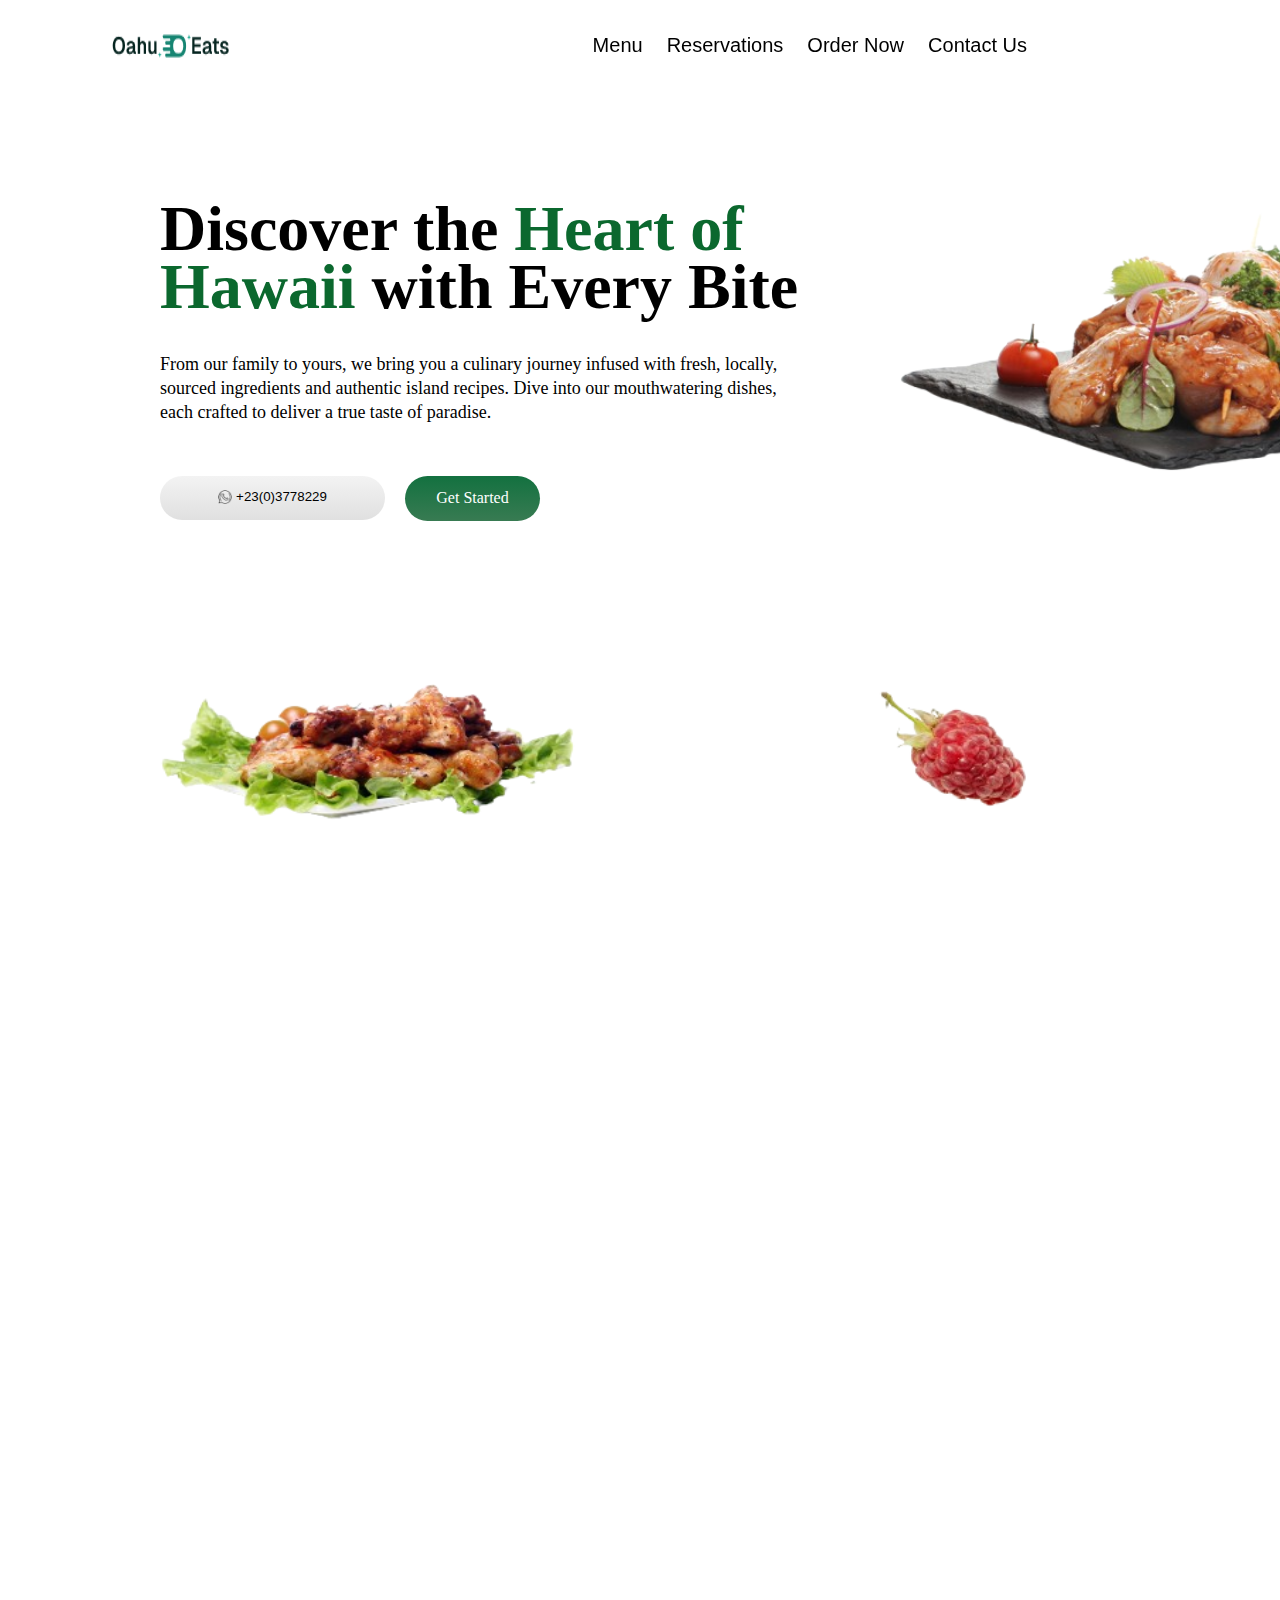
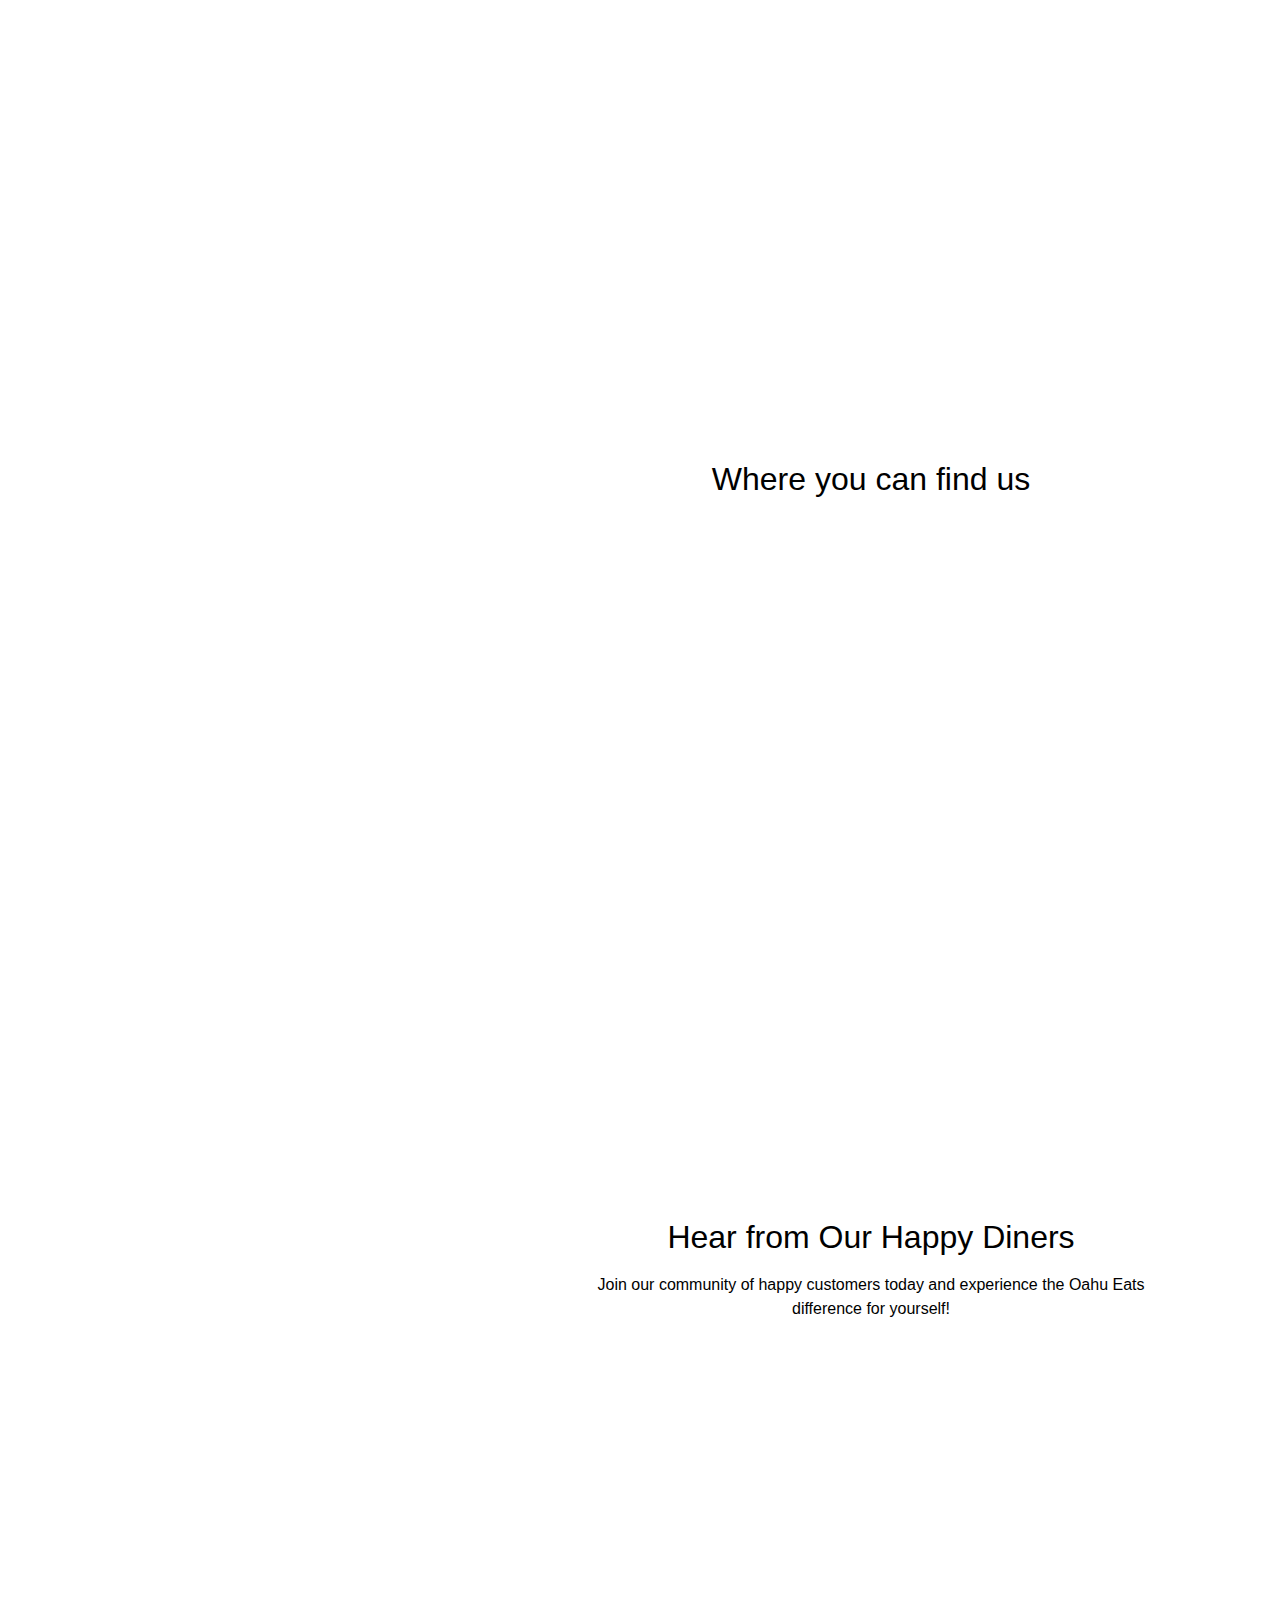
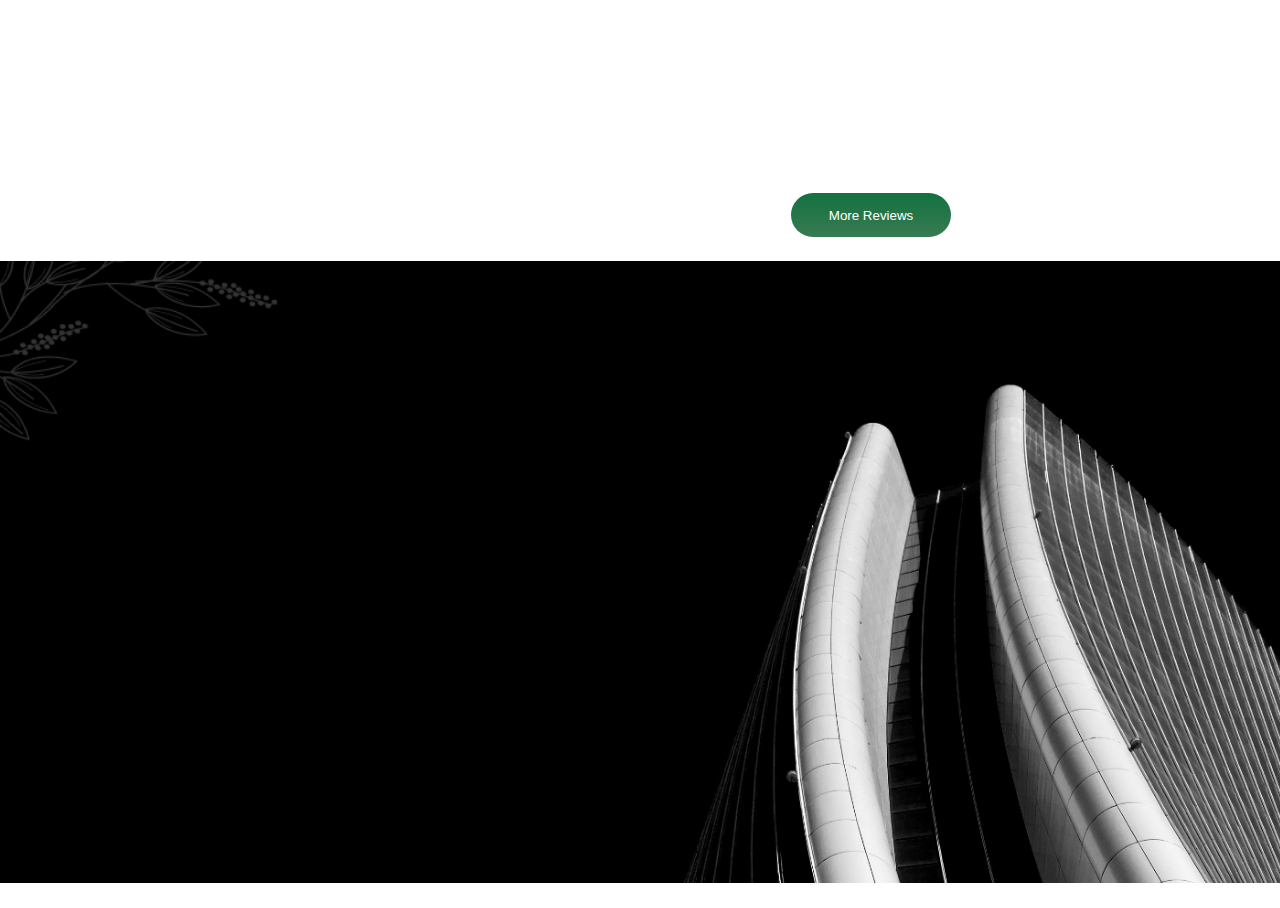
<file: index.html>
<!DOCTYPE html>
<html lang="en">
<head>
    <meta charset="UTF-8">
    <meta name="viewport" content="width=device-width, initial-scale=1.0">
    <title>OAHU Eats</title>
    <link rel="stylesheet" href="styles.css">
    <link rel="stylesheet" href="mediaquery.css">
</head>
<body>
    <section id="navbar" class="the-navber">
        <div class="nav-container">
            <img src="images/Oahu Eats logo.png" width="100%" alt="OAHU Eats Logo" class="oahu-logo">

            <div class="left-nav display-not">
                <div class="menu-bar"><a href="#" onclick="location.href='Menu'">Menu</a></div>
                <div><a href="#" onclick="location.href='./Reservations/index.html'">Reservations</a></div>
                <div><a href="#" onclick="location.href='../Menu/index.html'">Order Now</a></div>
                <div><a href="#" onclick="href='#footer'">Contact Us</a></div>
            </div>

            <div class="right-nav display-not">
                <div class="lct-bar">
                     <button class="home-btn" onclick="location.href='#location'">Location</button>
                </div>
                <div><a href="#" onclick="location.href='Get Started & Join Club/index.html'">Join Club</a></div>
            </div>
        </div>

        <nav id="hamburger-nav">
            <div class="hamburger-menu">
                <div class="hamburger-icon" onclick="toggleMenu()">
                    <span></span>
                    <span></span>
                    <span></span>
                </div>
                <div class="menu-links">
                    <li><a href="./Menu/index.html" onclick="toggleMenu()">Menu</a></li>
                    <li><a href="./Reservations/index.html" onclick="toggleMenu()">Reservations</a></li>
                    <li><a href="./Menu/index.html" onclick="toggleMenu()">Order Now</a></li>
                    <li><a href="https://wa.me/9068063228'" onclick="toggleMenu()">Contact</a></li>
                </div>
            </div> 
        </nav>

    </section>

   
    

    <section id="home">
        <div class="home-text-container reveal breathe">
            <h3 class="home-text-1">Discover the <span>Heart of Hawaii</span> with Every Bite</h3>
            <p class="home-text-2">From our family to yours, we bring you a culinary journey infused with fresh, locally, sourced ingredients and authentic island recipes. Dive into our mouthwatering dishes, each crafted to deliver a true taste of paradise.</p>
            <div class="btn-container">
                <button class="home-phone-btn" onclick="location.href='https://wa.me/23778229'"><img src="images/app.png" width="3%" class="phone-img">+23(0)3778229</button>
                <button class="home-btn home-btn-2" onclick="location.href='Get Started & Join Club/index.html'">Get Started</button>
            </div>
        </div>

        <div class="reveal small-gap">
            <img src="images/delicious-food-black-board_1-removebg-preview.png" alt="Delicious food" class="delicious-food" width="100%">
        </div>
    </section>

    <div>
        <img src="images/Frame_26949-removebg-preview.png" alt="Varieties of food card" class="varieties-of-food" width="100%">
    </div>

    <section class="popular-meal reveal">
        <div>
            <div class="popular-meal-title">Our Popular Meal</div>
        </div>

        <div class="meal-container">
            <div class="meal-cards reveal">
                <img src="images/fruit.png" alt="Popular meal 1" class="popular-meal-img" width="100%">
                <div class="popular-meal-name">Haupia</div>

                <div class="meal-text"><p>A classic Hawaiian dessert made from coconut milk, sugar, and cornstarch, resulting in a creamy, custard-like texture. </p></div>
            </div>

            <div class="meal-cards reveal">
                <img src="images/creampie.png" alt="Popular meal 1" class="popular-meal-img" width="100%">
                <div class="popular-meal-name">Spam Musubi</div>

                <div class="meal-text"><p>A savory and portable snack consisting of a slice of grilled Spam on a bed of sushi rice, wrapped in nori seaweed.</p></div>
            </div>

            <div class="meal-cards reveal">
                <img src="images/mixedfood.png" alt="Popular meal 1" class="popular-meal-img" width="100%">
                <div class="popular-meal-name">Chicken Katsu</div>

                <div class="meal-text"><p>Breaded and fried chicken cutlets served with a tangy katsu sauce. This dish combines crispy texture with a sweet and savory flavor.</p></div>
            </div>
        </div>
    </section>

    <section class="order-section reveal">
        <div class="order-text-1">Wanna satisfy your cravings ?</div>
        <div class="order-text-2">Order Oahu Eats <br> Now</div>
        <div class="order-text-3">Get in few minutes</div>
        <button class="home-btn" onclick="location.href='Menu/index.html'">Order Now</button>
    </section>

    <section id="location">
        <div class="location-title">Where you can find us</div>

        <div class="location-container reveal">
            <div>
                <div class="location-add-container">
                    <div>
                        <h5 class="location-add">Oahu Eats</h5>
                        <h5 class="location-add-small">2808 W.Sepulveda Blvd.Torrance, CA 90505</h5>
                        <h5 class="location-add-small">+234(0)8108943890</h5>
                    </div>
                    
                    <div>
                        <h5 class="location-add">Hours:</h5>
                        <h5 class="location-add-small">Mon-Fri: 10am - 10pm</h5>
                        <h5 class="location-add-small">Sat-Sun: 10am - 11pm</h5>
                    </div>  
                </div>

                <div class="location-add-container">
                    <div>
                        <h5 class="location-add">Bakery & Cafe</h5>
                        <h5 class="location-add-small">2808 W.Sepulveda Blvd.Torrance, CA 90505</h5>
                        <h5 class="location-add-small">+234(0)8108943890</h5>
                    </div>

                     <div>
                        <h5 class="location-add">Hours:</h5>
                        <h5 class="location-add-small">Mon-Fri: 10am - 10pm</h5>
                        <h5 class="location-add-small">Sat-Sun: 10am - 11pm</h5>
                    </div>
                </div>
            </div>

            <div>
                <img src="images/map.png" alt="Map location" class="map-location" width="100%">
            </div>
        </div>
    </section>

    <section id="review">
        <div class="location-title review-big-text">Hear from Our Happy Diners</div>
        <div class="review-small-text">Join our community of happy customers today and experience the Oahu Eats difference for yourself!</div>

        <div class="review-container reveal">
            <div class="meal-cards">
                <img src="images/woman.png" alt="customer image" class="review-customer-image" width="100%">
                <div class="meal-text">Delicious Hawaiian food with a great atmosphere! The poke bowl was fresh, and the service was excellent. Highly recommend!"</div>

                <div class="customer-name"><p>Olatunde Gbenga</p></div>
                <div class="customer-occupation"><p>Technician</p></div>
            </div>

            <div class="meal-cards display-not">
                <img src="images/man 1.png" alt="customer image" class="review-customer-image" width="100%">
                <div class="meal-text">Delicious Hawaiian food with a great atmosphere! The poke bowl was fresh, and the service was excellent. Highly recommend!"</div>

                <div class="customer-name"><p>Olatunde Gbenga</p></div>
                <div class="customer-occupation"><p>Architect</p></div>
            </div>

            <div class="meal-cards display-not">
                <img src="images/man 2.png" alt="customer image" class="review-customer-image" width="100%">
                <div class="meal-text">Delicious Hawaiian food with a great atmosphere! The poke bowl was fresh, and the service was excellent. Highly recommend!"</div>

                <div class="customer-name"><p>Olatunde Gbenga</p></div>
                 <div class="customer-occupation"><p>Technician</p></div>
            </div>
        </div>

        <button class="see-more reveal" onclick="location.href='Reviews/index.html'">More Reviews</button>
    </section>

    <section id="footer">
        <img src="images/Frame 26970.png" alt="Footer image" width="100%" class="display-not">

        <div class="  reveal">
            <div class="footer-text-1">Subscribe To Our Newsletter</div>
            <div class="footer-input-container">
                <input type="text" placeholder="Enter your email address" class="footer-input">
                <button class="home-btn footer-btn" onclick="location.href='https://mail.google.com/mail/u/0/#inbox'">Subscribe</button>
            </div>
           
            <div class="footer-card-container">
                <div class="first-footer-card">
                    <img src="images/Oahu Eats logo.png" alt="Oahu Eats logo" class="footer-logo">
                    <div class="footer-quote">“A Taste of Aloha in Every Bite”</div>
                    <div class="footer-icons">
                        <img src="images/app.png" alt="whatsapp icon" class="social-icon" width="20%" onclick="location.href='https://wa.me/23778229'">
                        <img src="images/instagram (1).png" alt="Instagram icon" class="social-icon" width="20%" onclick="location.href='https://www.instagram.com'">
                        <img src="images/communication (3).png" alt="Telegram icon" class="social-icon" width="20%" onclick="location.href='https://wwww.telegram.com'">
                        <img src="images/facebook (1).png" alt="Facebook icon" class="social-icon" width="20%" onclick="location.href='https://www.facebook.com'">
                    </div>
                </div>

                <div class="second-footer-card">
                    <h5 class="footer-heading">Company</h5>
                    <a href="#" class="footer-link" onclick="location.href='Company & Policies/index.html'"><h5>About Us</h5></a>
                    <a href="#" class="footer-link" onclick="location.href='Company & Policies/index.html'"><h5>FAQs</h5></a>
                </div>

                <div class="third-footer-card">
                    <h5 class="footer-heading">Privacy Policies</h5>
                    <a href="#" class="footer-link" onclick="location.href='Company & Policies/index.html'"><h5>Terms of Service</h5></a>
                    <a href="#" class="footer-link" onclick="location.href='Company & Policies/index.html'"><h5>Accessibility Statement</h5></a>
                </div>

                <div class="fourth-footer-card">
                    <h5 class="footer-heading">Contact Us</h5>
                    <h5 class="footer-link-small">2808 W.Sepulveda Blvd.Torrance, CA 90505</h5>
                    <h5 class="footer-link-small">+234(0)8108943890</h5>
                </div>
            </div>

            <div class="footer-rights">© 2024 Oahu Eats. All rights reserved.</div>
        </div>
    </section>

    <script src="script.js"></script>
</body>
</html>
</file>
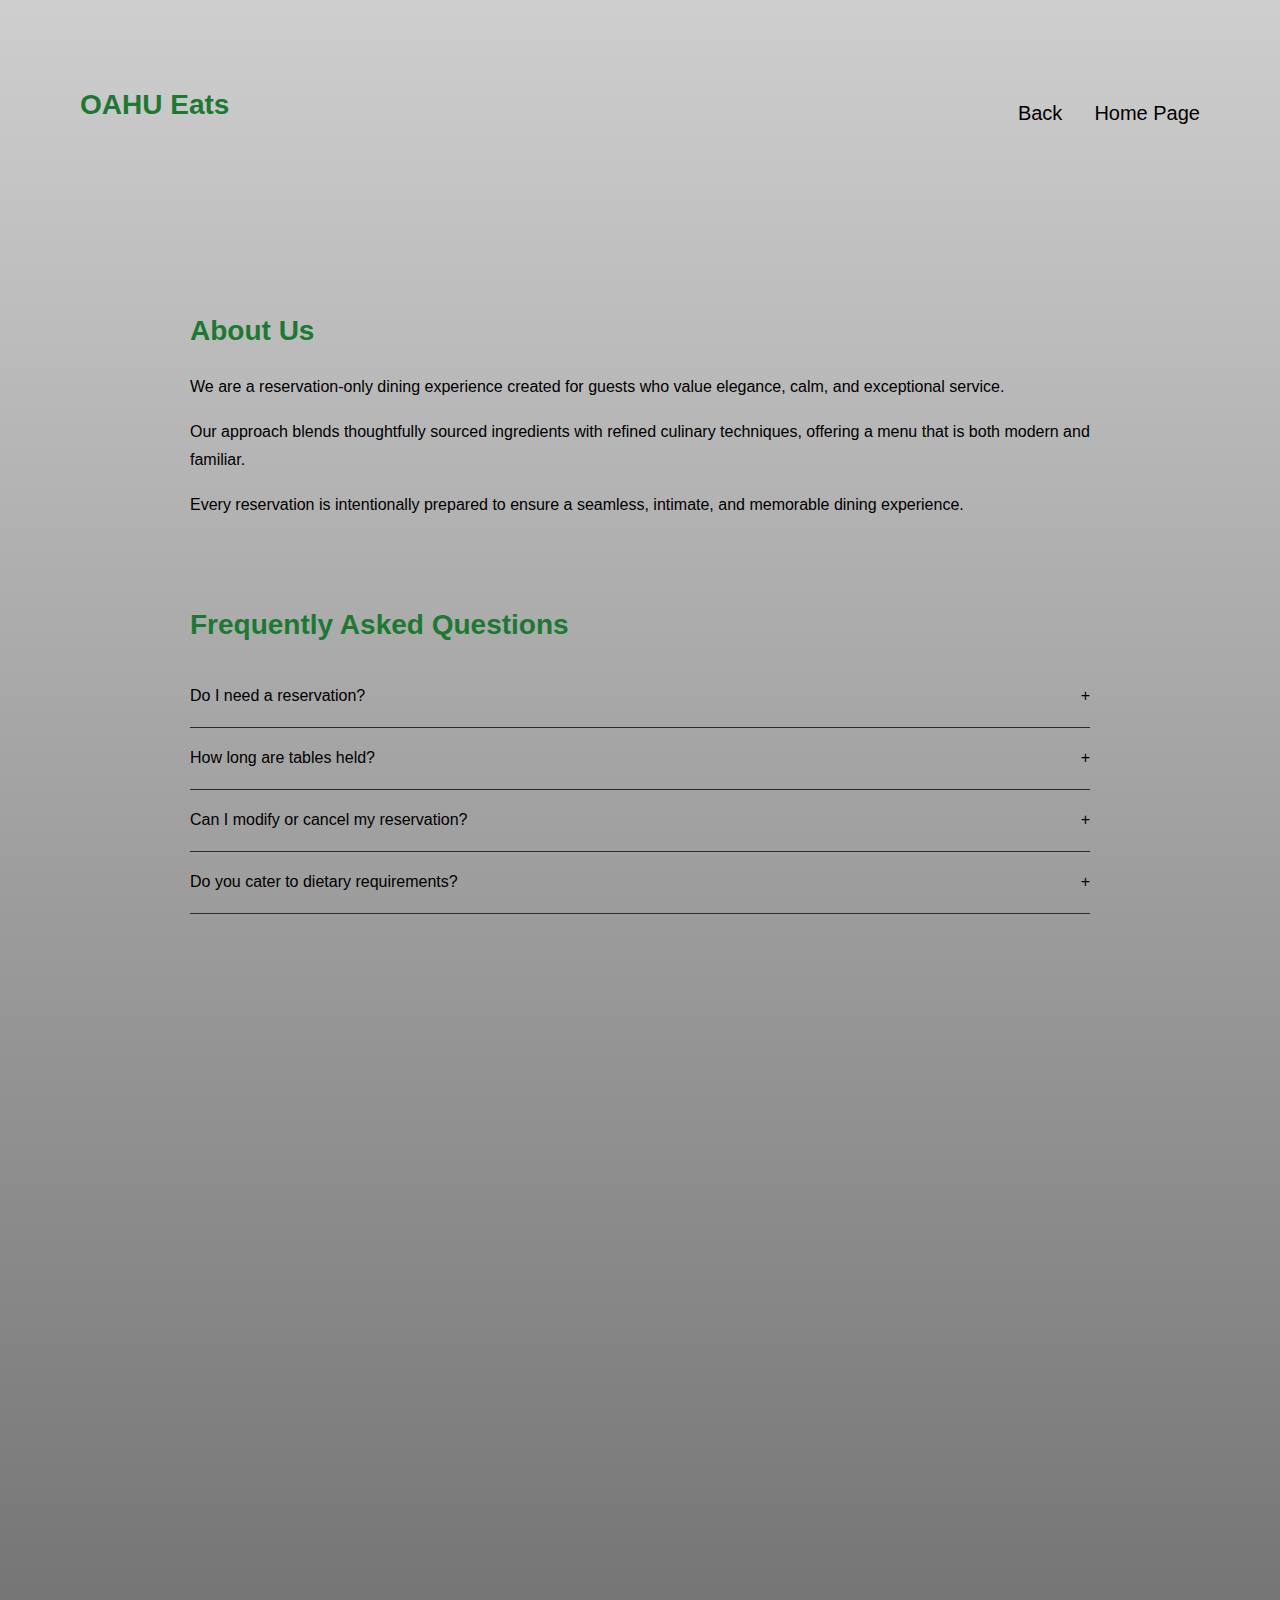
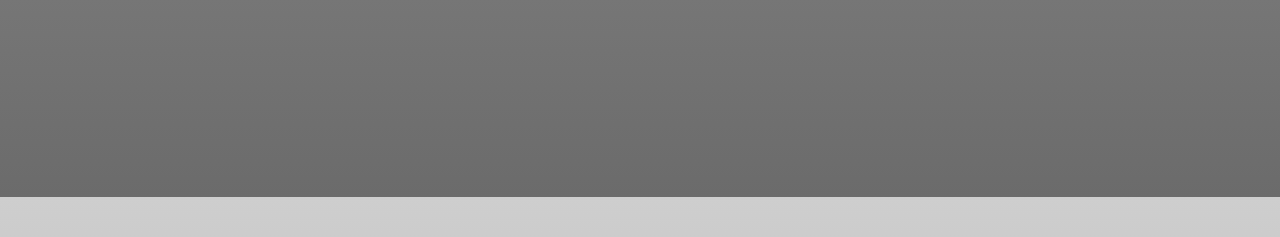
<file: Company & Policies/index.html>
<!DOCTYPE html>
<html lang="en">
<head>
    <meta charset="UTF-8">
    <meta name="viewport" content="width=device-width, initial-scale=1.0">
    <title>Information | Restaurant</title>
    <link rel="stylesheet" href="styles.css">
    <link rel="stylesheet" href="mediaquery.css">
</head>
<body>
    <section id="navbar" class="reveal">
        <h2>OAHU Eats</h2>
        <div class="home-link-container reveal">
            <a href="#" onclick="location.href='../index.html'" class="home-link media-display">Back</a>
            <a href="#" onclick="location.href='../index.html'" class="home-link">Home Page</a>
        </div>
    </section>

    <div class="container">

    <!-- ABOUT US -->
        <section id="about" class="reveal">
            <h2>About Us</h2>
            <p>
                We are a reservation-only dining experience created for guests who value
                elegance, calm, and exceptional service.
            </p>
            <p>
                Our approach blends thoughtfully sourced ingredients with refined
                culinary techniques, offering a menu that is both modern and familiar.
            </p>
            <p>
                Every reservation is intentionally prepared to ensure a seamless,
                intimate, and memorable dining experience.
            </p>
        </section>

        <!-- FAQ -->
        <section id="faqs" class="reveal">
            <h2>Frequently Asked Questions</h2>

            <div class="faq-item">
                <div class="faq-question">
                <span>Do I need a reservation?</span>
                <span>+</span>
                </div>
                <div class="faq-answer">
                Yes. We operate strictly by reservation to ensure a premium experience.
                </div>
            </div>

            <div class="faq-item">
                <div class="faq-question">
                <span>How long are tables held?</span>
                <span>+</span>
                </div>
                <div class="faq-answer">
                Tables are held for 15 minutes past the reservation time.
                </div>
            </div>

            <div class="faq-item">
                <div class="faq-question">
                <span>Can I modify or cancel my reservation?</span>
                <span>+</span>
                </div>
                <div class="faq-answer">
                Yes, reservations can be modified or cancelled up to 24 hours in advance.
                </div>
            </div>

            <div class="faq-item">
                <div class="faq-question">
                <span>Do you cater to dietary requirements?</span>
                <span>+</span>
                </div>
                <div class="faq-answer">
                Please notify us in advance and we will do our best to accommodate.
                </div>
            </div>
        </section>

        <!-- TERMS -->
        <section id="terms" class="reveal">
            <h2>Terms & Conditions</h2>
            <ul>
                <li>All reservations are subject to availability and confirmation.</li>
                <li>Late arrivals beyond 15 minutes may result in cancellation.</li>
                <li>Prepayment may be required for large groups.</li>
                <li>No-shows may incur a cancellation fee.</li>
                <li>Management reserves the right to amend reservations when necessary.</li>
            </ul>
        </section>

        <!-- POLICY -->
        <section id="policy" class="reveal">
            <h2>Policy Statement</h2>

            <p><strong>Privacy Policy</strong></p>
            <p>
                We collect personal information such as name, email, and phone number
                solely for reservation and communication purposes. Your data is securely
                stored and never sold or shared with third parties.
            </p>

            <p><strong>Guest Policy</strong></p>
            <p>
                We are committed to maintaining a respectful and welcoming environment.
                We reserve the right to refuse service to guests whose behavior disrupts
                the dining experience of others.
            </p>
        </section>
     </div>

    <footer class="reveal">
        © 2026 — All Rights Reserved
    </footer>

    <script src="script.js"></script>
</body>
</html>
</file>
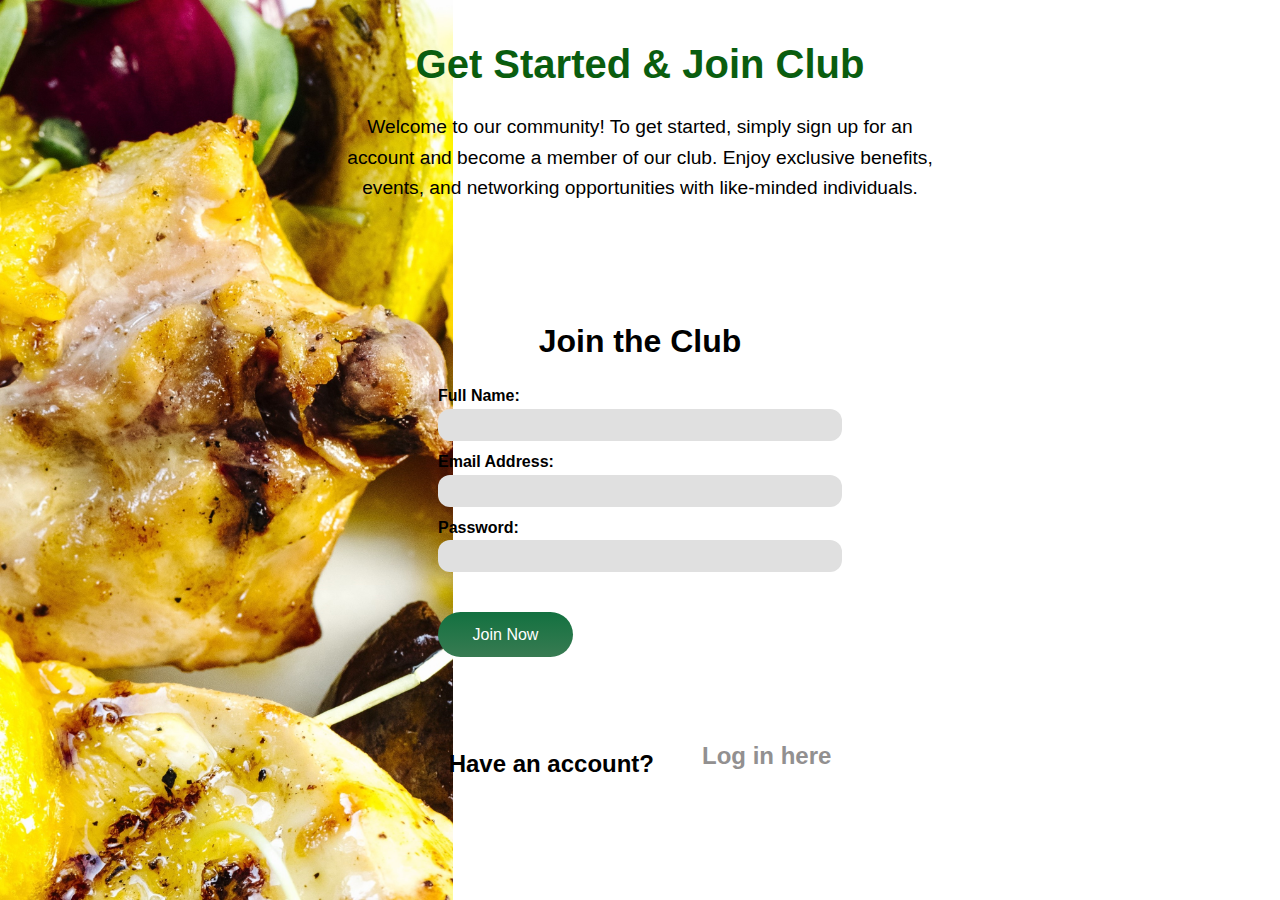
<file: Get Started & Join club/index.html>
<!DOCTYPE html>
<html lang="en">
<head>
    <meta charset="UTF-8">
    <meta name="viewport" content="width=device-width, initial-scale=1.0">
    <title>Get Started & Join Club</title>
    <link rel="stylesheet" href="styles.css">
    <link rel="stylesheet" href="mediaquery.css">
</head>
<body>
    <section class="intro-section reveal">
        <div class="intro-content reveal">
            <h5 class="intro-heading reveal">Get Started & Join Club</h5>
            <p class="intro-paragraph">Welcome to our community! To get started, simply sign up for an account  
               and become a member of our club. Enjoy exclusive benefits, events, and  
               networking opportunities with like-minded individuals.</p>   
        </div>
    </section>

    <section class="join-section reveal">
        <div>
            <form id="join-club-form" class="breathe">
                <h5 class="join-heading">Join the Club</h5>
                <div>
                    <label for="name" class="form-label">Full Name:</label>
                    <input type="text" id="name" name="name" class="form-input" required>
                </div>

                <div>
                    <label for="email" class="form-label">Email Address:</label>
                    <input type="email" id="email" name="email" class="form-input" required>
                </div>

                <div>
                    <label for="password" class="form-label">Password:</label>
                    <input type="password" id="password" name="password" class="form-input" required>
                </div>

                <button type="submit" class="home-btn">Join Now</button>
            </form>
        </div>
    </section>

    <div class="login-link reveal">
        <h5 class="login-heading">Have an account?</h5>
        <a onclick="location.href='../index.html'" class="log-in">Log in here</a>
    </div>
   
    <script src="script1.js"></script>
</body>
</html>
</file>
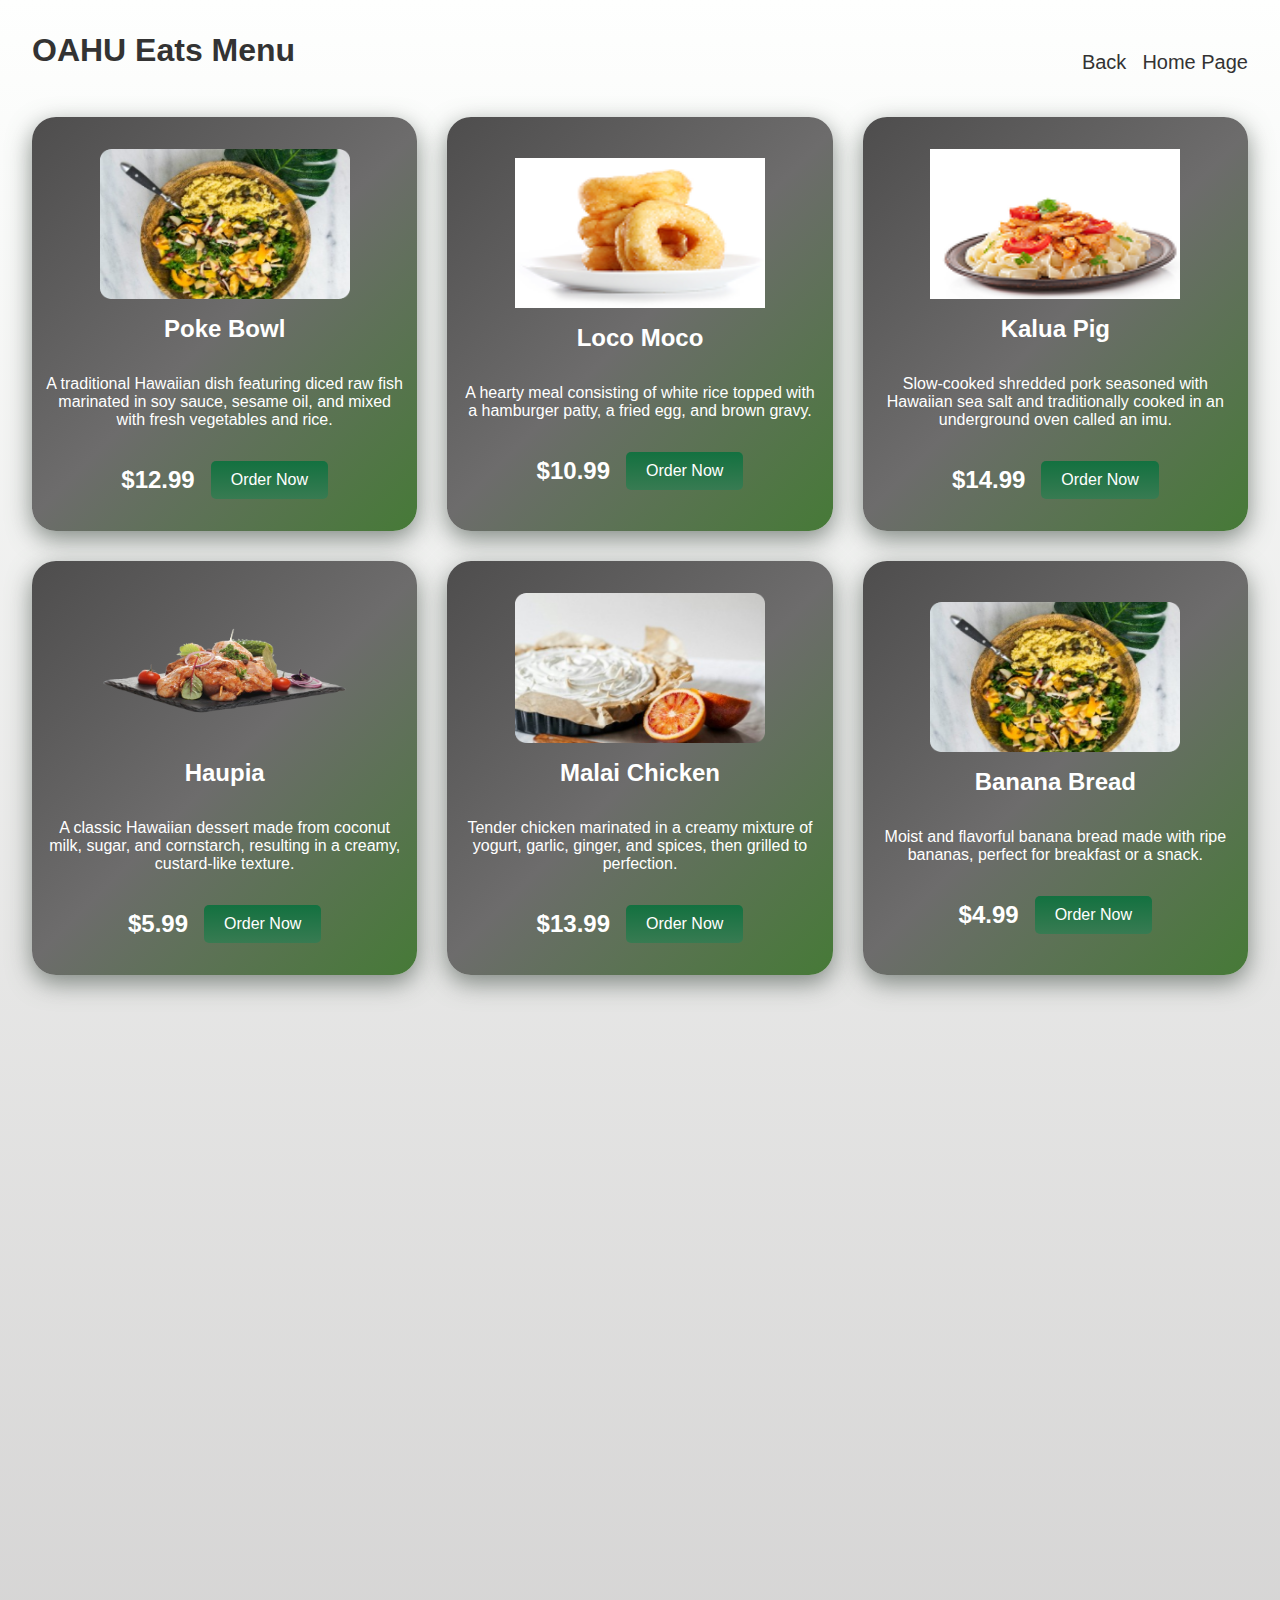
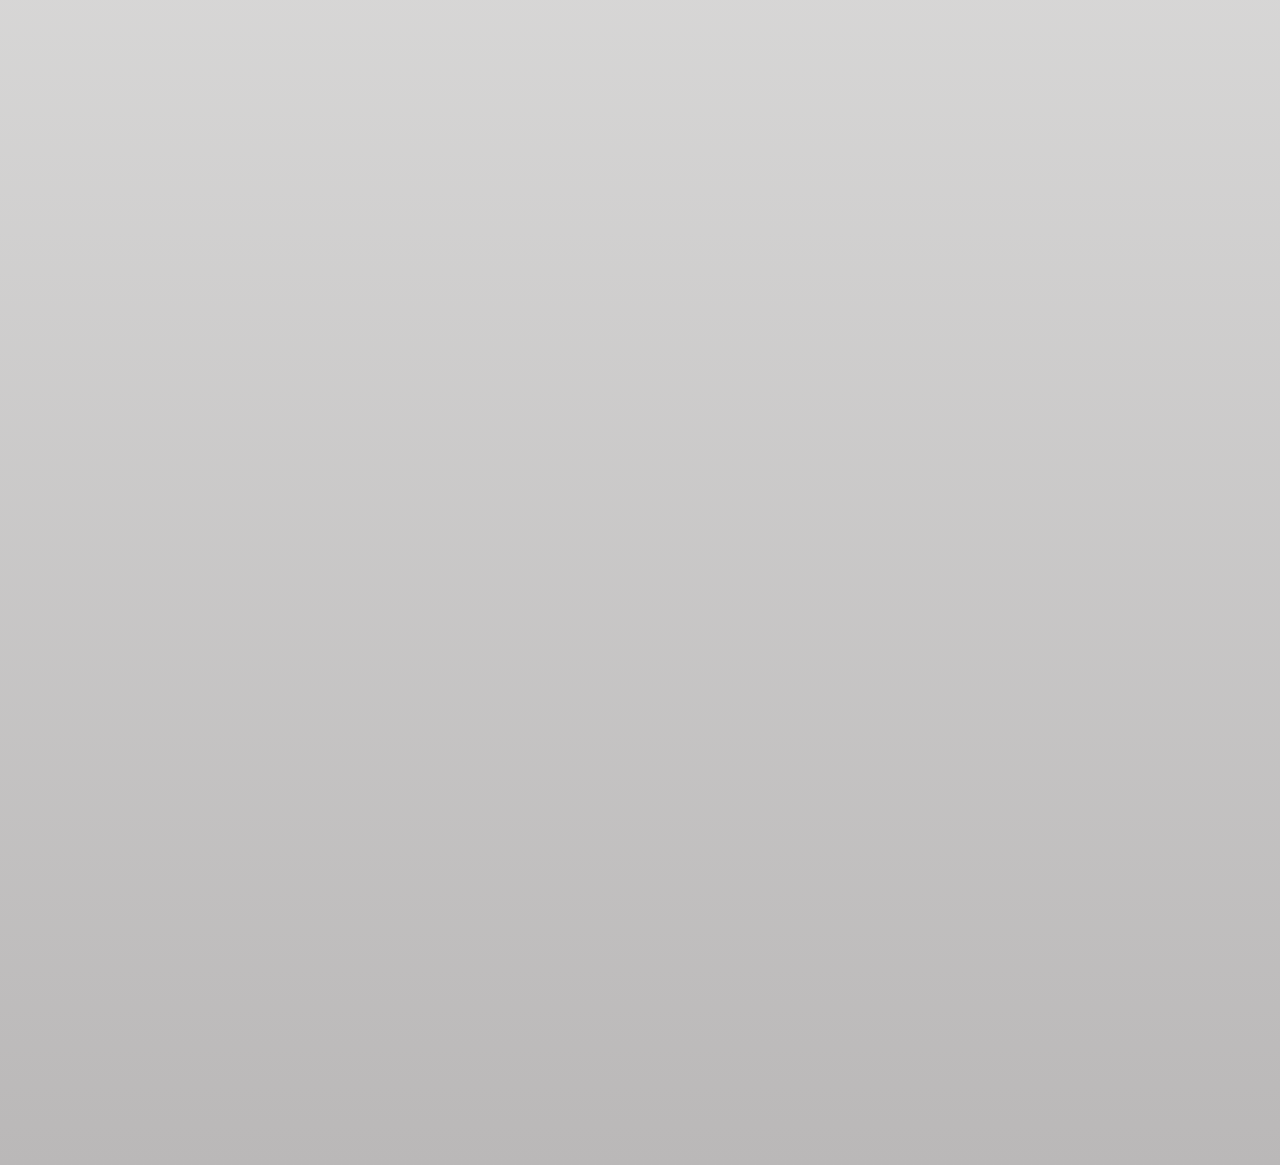
<file: Menu/index.html>
<!DOCTYPE html>
<html lang="en">
<head>
    <meta charset="UTF-8">
    <meta name="viewport" content="width=device-width, initial-scale=1.0">
    <title>OAHU Eats Menu</title>
    <link rel="stylesheet" href="styles.css">
    <link rel="stylesheet" href="mediaquery.css">
</head>
<body>
    <section id="menu">
        <div class="menu-logo-section">
            <h2 class="menu-header reveal">OAHU Eats Menu</h2>
            <div class="link-container">
                <a href="#" onclick="location.href='../index.html'" class="home-link">Back</a>
               <a href="#" onclick="location.href='../index.html'" class="home-link link-display">Home Page</a>
            </div>
        </div>
        

        <div class="menu-items-container">
            <div class="menu-item-card reveal">
                <img src="../images/mixedfood.png" alt="Poke Bowl" class="menu-item-img" width="100%">
                <div class="menu-item-name">Poke Bowl</div>
                <div class="menu-item-description">A traditional Hawaiian dish featuring diced raw fish marinated in soy sauce, sesame oil, and mixed with fresh vegetables and rice.</div>
                <div class="order-price">
                    <div class="menu-item-price">$12.99</div>
                    <button class="order-btn" onclick="location.href='../Get Started & Join Club/'">Order Now</button>
                </div>
                
            </div>

            <div class="menu-item-card reveal">
                <img src="../images/tasty-colorful-donuts-plate 2.png" alt="Loco Moco" class="menu-item-img" width="100%">
                <div class="menu-item-name">Loco Moco</div>
                <div class="menu-item-description">A hearty meal consisting of white rice topped with a hamburger patty, a fried egg, and brown gravy.</div>
                <div class="order-price">
                    <div class="menu-item-price">$10.99</div>
                    <button class="order-btn" onclick="location.href='../Get Started & Join Club'">Order Now</button>
                </div>
                
            </div>

            <div class="menu-item-card reveal">
                <img src="../images/tagliatelle-pasta-with-tomatoes-chicken 1.png" alt="Kalua Pig" class="menu-item-img" width="100%">
                <div class="menu-item-name">Kalua Pig</div>
                <div class="menu-item-description">Slow-cooked shredded pork seasoned with Hawaiian sea salt and traditionally cooked in an underground oven called an imu.</div>
               <div class="order-price">
                    <div class="menu-item-price">$14.99</div>
                    <button class="order-btn" onclick="location.href='../Get Started & Join Club'">Order Now</button>
               </div>
            </div>

            <div class="menu-item-card reveal">
                <img src="../images/delicious-food-black-board_1-removebg-preview.png" alt="Haupia" class="menu-item-img" width="100%">
                <div class="menu-item-name">Haupia</div>
                <div class="menu-item-description">A classic Hawaiian dessert made from coconut milk, sugar, and cornstarch, resulting in a creamy, custard-like texture.</div>
                <div class="order-price">
                    <div class="menu-item-price">$5.99</div>
                    <button class="order-btn" onclick="location.href='../Get Started & Join Club'">Order Now</button>
                </div>
               
            </div>

            <div class="menu-item-card reveal">
                <img src="../images/creampie.png" alt="Malai Chicken" class="menu-item-img" width="100%">
                <div class="menu-item-name">Malai Chicken</div>
                <div class="menu-item-description">Tender chicken marinated in a creamy mixture of yogurt, garlic, ginger, and spices, then grilled to perfection.</div>
                <div class="order-price">
                    <div class="menu-item-price">$13.99</div>
                    <button class="order-btn" onclick="location.href='../Get Started & Join Club'">Order Now</button>
                </div>
            </div>

            <div class="menu-item-card reveal">
                <img src="../images/mixedfood.png" alt="Banana Bread" class="menu-item-img" width="100%">
                <div class="menu-item-name">Banana Bread</div>
                <div class="menu-item-description">Moist and flavorful banana bread made with ripe bananas, perfect for breakfast or a snack.</div>
                <div  class="order-price">
                     <div class="menu-item-price">$4.99</div>
                   <button class="order-btn" onclick="location.href='../Get Started & Join Club'">Order Now</button>
                </div>
            </div>

            <div class="menu-item-card reveal">
                <img src="../images/tasty-colorful-donuts-plate 2.png" alt="Loco Moco" class="menu-item-img" width="100%">
                <div class="menu-item-name">Loco Moco</div>
                <div class="menu-item-description">A hearty meal consisting of white rice topped with a hamburger patty, a fried egg, and brown gravy.</div>
                <div class="order-price">
                    <div class="menu-item-price">$10.99</div>
                    <button class="order-btn" onclick="location.href='../Get Started & Join Club'">Order Now</button>
                </div>
            </div>

            <div class="menu-item-card reveal">
                <img src="../images/tagliatelle-pasta-with-tomatoes-chicken 1.png" alt="Kalua Pig" class="menu-item-img" width="100%">
                <div class="menu-item-name">Kalua Pig</div>
                <div class="menu-item-description">Slow-cooked shredded pork seasoned with Hawaiian sea salt and traditionally cooked in an underground oven called an imu.</div>
                <div class="order-price">
                    <div class="menu-item-price">$14.99</div>
                    <button class="order-btn" onclick="location.href='../Get Started & Join Club'">Order Now</button>
                </div>
            </div>

            <div class="menu-item-card reveal">
                <img src="../images/delicious-food-black-board_1-removebg-preview.png" alt="Haupia" class="menu-item-img" width="100%">
                <div class="menu-item-name">Haupia</div>
                <div class="menu-item-description">A classic Hawaiian dessert made from coconut milk, sugar, and cornstarch, resulting in a creamy, custard-like texture.</div>
                <div class="order-price">
                    <div class="menu-item-price">$5.99</div>
                    <button class="order-btn" onclick="location.href='../Get Started & Join Club'">Order Now</button>
                </div>
                
            </div>

            <div class="menu-item-card reveal">
                <img src="../images/creampie.png" alt="Malai Chicken" class="menu-item-img" width="100%">
                <div class="menu-item-name">Malai Chicken</div>
                <div class="menu-item-description">Tender chicken marinated in a creamy mixture of yogurt, garlic, ginger, and spices, then grilled to perfection.</div>
               <div class="order-price">
                    <div class="menu-item-price">$13.99</div>
                    <button class="order-btn" onclick="location.href='../Get Started & Join Club'">Order Now</button>
               </div>
            </div>

            <div class="menu-item-card reveal">
                <img src="../images/mixedfood.png" alt="Banana Bread" class="menu-item-img" width="100%">
                <div class="menu-item-name">Banana Bread</div>
                <div class="menu-item-description">Moist and flavorful banana bread made with ripe bananas, perfect for breakfast or a snack.</div>
                <div class="order-price">
                    <div class="menu-item-price">$4.99</div>
                    <button class="order-btn" onclick="location.href='../Get Started & Join Club'">Order Now</button>
                </div>
            </div>

            
            <div class="menu-item-card reveal">
                <img src="../images/tasty-colorful-donuts-plate 2.png" alt="Loco Moco" class="menu-item-img" width="100%">
                <div class="menu-item-name">Loco Moco</div>
                <div class="menu-item-description">A hearty meal consisting of white rice topped with a hamburger patty, a fried egg, and brown gravy.</div>
                <div class="order-price">
                    <div class="menu-item-price">$10.99</div>
                    <button class="order-btn" onclick="location.href='../Get Started & Join Club'">Order Now</button>
                </div>
            </div>

            <div class="menu-item-card reveal">
                <img src="../images/tagliatelle-pasta-with-tomatoes-chicken 1.png" alt="Kalua Pig" class="menu-item-img" width="100%">
                <div class="menu-item-name">Kalua Pig</div>
                <div class="menu-item-description">Slow-cooked shredded pork seasoned with Hawaiian sea salt and traditionally cooked in an underground oven called an imu.</div>
                <div class="order-price">
                    <div class="menu-item-price">$14.99</div>
                    <button class="order-btn" onclick="location.href='../Get Started & Join Club'">Order Now</button>
                </div>
            </div>

            <div class="menu-item-card reveal">
                <img src="../images/delicious-food-black-board_1-removebg-preview.png" alt="Haupia" class="menu-item-img" width="100%">
                <div class="menu-item-name">Haupia</div>
                <div class="menu-item-description">A classic Hawaiian dessert made from coconut milk, sugar, and cornstarch, resulting in a creamy, custard-like texture.</div>
                <div class="order-price">
                    <div class="menu-item-price">$5.99</div>
                    <button class="order-btn" onclick="location.href='../Get Started & Join Club'">Order Now</button>
                </div>
                
            </div>

            <div class="menu-item-card reveal">
                <img src="../images/creampie.png" alt="Malai Chicken" class="menu-item-img" width="100%">
                <div class="menu-item-name">Malai Chicken</div>
                <div class="menu-item-description">Tender chicken marinated in a creamy mixture of yogurt, garlic, ginger, and spices, then grilled to perfection.</div>
               <div class="order-price">
                    <div class="menu-item-price">$13.99</div>
                    <button class="order-btn" onclick="location.href='../Get Started & Join Club'">Order Now</button>
               </div>
            </div>

            <div class="menu-item-card reveal">
                <img src="../images/mixedfood.png" alt="Banana Bread" class="menu-item-img" width="100%">
                <div class="menu-item-name">Banana Bread</div>
                <div class="menu-item-description">Moist and flavorful banana bread made with ripe bananas, perfect for breakfast or a snack.</div>
                <div class="order-price">
                    <div class="menu-item-price">$4.99</div>
                    <button class="order-btn" onclick="location.href='../Get Started & Join Club'">Order Now</button>
                </div>
            </div>
        </div>
    </section>
    


    <script src="script.js"></script>
</body>
</html>
</file>
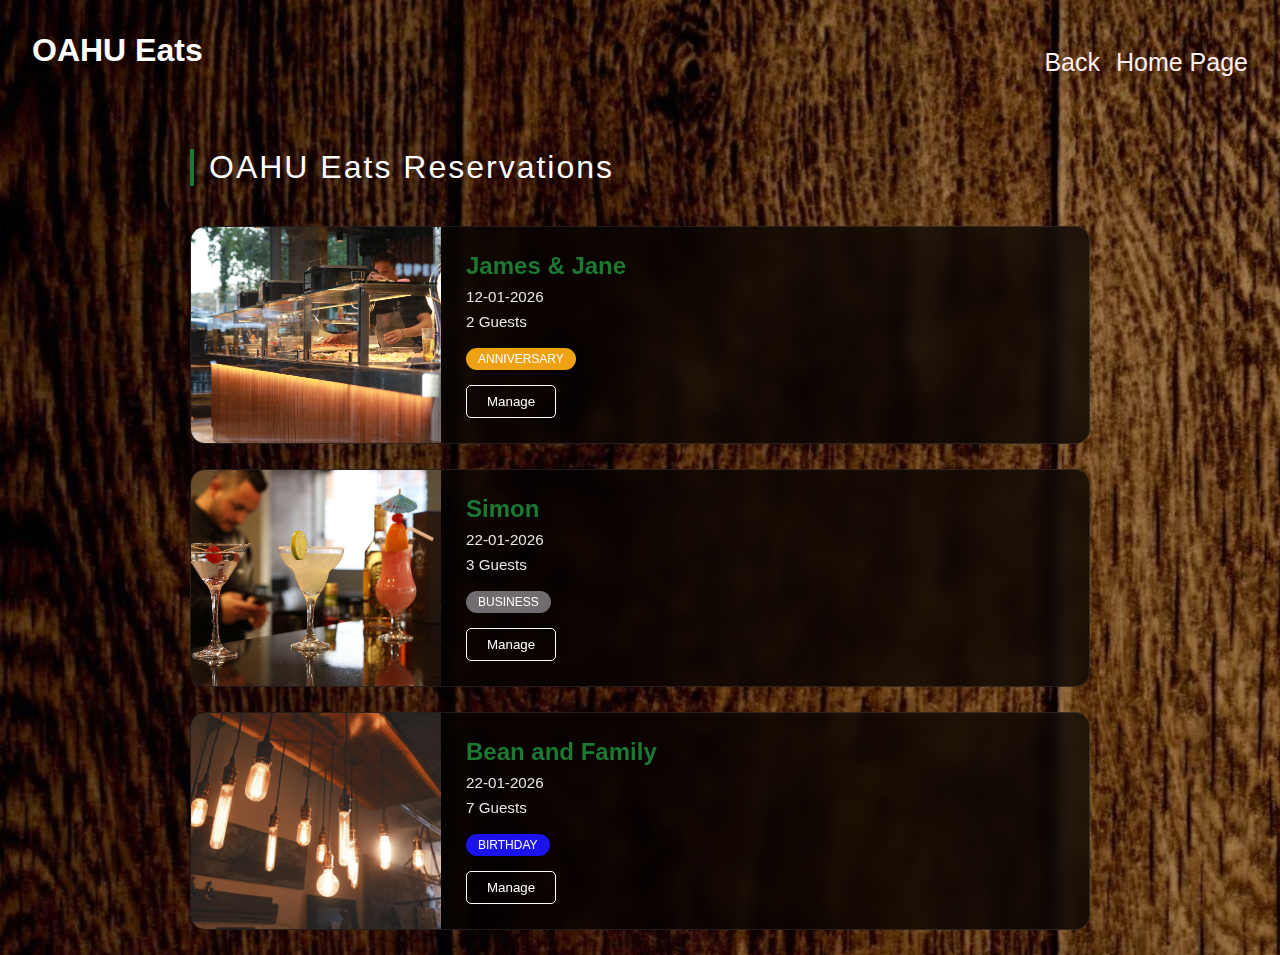
<file: Reservations/index.html>
<!DOCTYPE html>
<html lang="en">
<head>
    <meta charset="UTF-8">
    <meta name="viewport" content="width=device-width, initial-scale=1.0">
    <title>OAHU EATS Reservations</title>
    <link rel="stylesheet" href="styles.css">
    <link rel="stylesheet" href="mediaquery.css">
</head>
<body>
    <section id="reservations">
        <div class="menu-logo-section">
            <h2 class="menu-header reveal">OAHU Eats</h2>
            <div class="link-container reveal">
                <a href="#" onclick="location.href='../index.html'" class="home-link">Back</a>
               <a href="#" onclick="location.href='../index.html'" class="home-link">Home Page</a>
        </div>
    </section>


    <div class="container">
        <header>
            <h1>OAHU Eats <span>Reservations</span></h1>
        </header>

        <div class="reservation-list">
            <div class="res-card reveal">
                <div class="res-image">
                    <img src="../images/pizzeria-4918997_1280.jpg" alt="Restaurant Interior">
                </div>
                <div class="res-info">
                    <h3>James & Jane</h3>
                    <p><i class="icon-calendar"></i> 12-01-2026</p>
                    <p><i class="icon-users"></i> 2 Guests</p>
                    <span class="badge">Anniversary</span>
                    <div class="actions">
                         <button class="btn-edit">Manage</button>
                    </div>
                </div>
            </div>

            <div class="res-card reveal">
                <div class="res-image">
                    <img src="../images/drink-3502704_1280.jpg" alt="Cocktails">
                </div>
                <div class="res-info">
                    <h3>Simon</h3>
                    <p><i class="icon-calendar"></i> 22-01-2026</p>
                    <p><i class="icon-users"></i> 3 Guests</p>
                    <span class="badge business">Business</span>
                    <div class="actions">
                         <button class="btn-edit">Manage</button>
                    </div>
                </div>
            </div>

            <div class="res-card reveal">
                <div class="res-image">
                    <img src="../images/lights-2616730_1280.jpg" alt="Cocktails">
                </div>
                <div class="res-info">
                    <h3>Bean and Family</h3>
                    <p><i class="icon-calendar"></i> 22-01-2026</p>
                    <p><i class="icon-users"></i> 7 Guests</p>
                    <span class="badge business2">Birthday</span>
                    <div class="actions">
                         <button class="btn-edit">Manage</button>
                    </div>
                </div>
            </div>
        </div>
    </div>














    


    <script src="script.js"></script>
</body>
</html>
</file>
<file: styles.css>
* {
    margin: 0;
    padding: 0;
}

html {
    scroll-behavior: smooth;
    height: 400dvh;
}

body {
    scroll-behavior: smooth;
    font-family: lato, sans-serif;
    background: #ffffff;
    display: grid;
    grid-template-rows: auto 1fr auto;
    grid-template-columns: auto;
    transform: translateY(-25px);
    height: auto;
}

/* body animation */
.reveal { 
    opacity: 0;
    transform: translateY(40px);
    transition: all 0.7s ease-out;
}
.reveal.active {
    opacity: 1;
    transform: translateY(0);
}

@keyframes slideDown {
    0% {
        transform: translateY(-25px);
        opacity: 0;
    }
    100% {
        transform: translateY(0);
        opacity: 1;
    }
}

/* Navbar Styles */
#navbar {
   padding: 1rem 7rem;
    height: 9vh;
    position: sticky;   
    top: 0;
    z-index: 1000;
    backdrop-filter: blur(12px);
    -webkit-backdrop-filter: blur(12px);
}


#hamburger-nav {
    display: none;
}

.hamburger-menu {
    position: relative;
    display: inline-block;
}

.hamburger-icon {
    display: flex;
    flex-direction: column;
    justify-content: space-between;
    height: 24px;
    width: 30px;
    cursor: pointer;
}

.hamburger-icon span {
    width: 100%;
    height: 2px;
    background-color: black;
    transition: all 300ms ease-in-out;
}

.menu-links {
    position: absolute;
    top: 100%;
    right: 0;
    background-color: white;
    width: fit-content;
    max-height: 0;
    overflow: hidden;
    transition: all 300ms ease-in-out;
}

.menu-links a {
    display: block;
    padding: 10px;
    text-align: center;
    font-size: 1.5rem;
    color: black;
    text-decoration: none;
    transition: all 0.35 ease-in-out;
}

.menu-links li {
    list-style: none;
}

.menu-links.open {
    max-height: 300px;
}

.hamburger-icon.open span:first-child{
    transform: rotate(45deg) translate(10px, 5px);
}

.hamburger-icon.open span:nth-child(2) {
    opacity: 0;
}

.hamburger-icon.open span:last-child{
    transform: rotate(-45deg) translate(10px, -5px);
}

.hamburger-icon span:first-child {
    transform: none;
}

.hamburger-icon span:first-child {
    opacity: 1;
}

.hamburger-icon span:first-child {
    transform: none;
}



.oahu-logo {
   width: 118px;
    height: 34px;
    opacity: 1;
}

.nav-container {
    display: flex;
    justify-content: space-between;
    align-items: center;
    font-size: 20px;
    padding-top: 2rem;
    font-weight: 500;
}


.left-nav {
    display: flex;
    flex-direction: row;
    gap: 24px;
}

.left-nav a, .right-nav a {
    text-decoration: none;
    color: #000000;
}

.left-nav a:hover, .right-nav a:hover {
    text-decoration: underline;
    text-underline-offset: 9px;
    transition: all 0.3s ease-in-out;
    color: #0a5d0f;
}

.right-nav {
    display: flex;
    flex-direction: row;
    align-items: center;
    justify-content: center;
    gap: 22px;
}

.menu-bar {
    height: 20px;
    width: auto;
    display: flex;
    flex-direction: row;
    gap: 1rem;
}

.lct-bar {
    display: flex;
    align-items: center;
    gap: 5px;
    width: auto;
    height: auto;
}

/* home */
@keyframes breathe {
    0% {
        transform: scale(1.0);
    }
    50% {
        transform: scale(1.09);
    }
    100% {
        transform: scale(1.0);
    }
}

.breathe {
    animation: breathe 3.5s ease-in-out infinite;
}


#home {
    height: 55vh;
    width: auto;
    display: flex;
    flex-direction: row;
    justify-content: center;
    align-items: center;
    margin: 0 auto;
    padding: 0rem 10rem 1rem 10rem;
    gap: 3rem;
}

span {
    color: #0b682e;
}

.home-text-container {
    width: 684px;
    height: 272px;
    opacity: 1;
   display: flex;
   flex-direction: column;
   gap: 36px;
}

.home-text-1 {
   font-family: Geist;
    font-weight: 600;
    font-style: SemiBold;
    font-size: 64px;
    line-height: 58px;
    letter-spacing: 0%;
    width: 694px;
    height: 146px;
    opacity: 1;
}

.home-text-2 {
    font-family: Geist;
    font-weight: 400;
    font-style: Medium;
    font-size: 18px;
    line-height: 24px;
    letter-spacing: 0%;
    width: 632px;
    height: 92px;
    padding-bottom: 1rem;
}

.btn-container {
   display: flex;
   gap: 20px;
   
}

.phone-img {
    width: 14px;
    height: 14px;
    opacity: 1;
    border: 1.5px;
}

.home-phone-btn {
   width: 225px;
    height: 44px;
    opacity: 1;
    gap: 4px;
    border-radius: 40px;
    padding-top: 9px;
    padding-right: 24px;
    padding-bottom: 11px;
    padding-left: 24px;
    background: linear-gradient(#f3f3f3, #e0e0e0);
    display: flex;
    justify-content: center;
    align-items: center;
    border: none;
}

.home-phone-btn:hover {
    background: linear-gradient(#e0e0e0, #d0d0d0);
    cursor: pointer;
    transition: all 0.3s ease-in-out;
}

.home-btn {
  font-family: Geist;
    font-weight: 500;
    font-style: Medium;
    font-size: 16px;
    line-height: 24px;
    letter-spacing: 0%;
    text-align: center;
    height: 45px;
    width: 135px;
    border-radius: 40px;
    background: linear-gradient( #137140, #387b52);
    color: #ffffff;
    border: none;
}

.home-btn:hover {
    background: linear-gradient(#0f5d49, #0a5d0f);
    cursor: pointer;
    transition: all 0.3s ease-in-out;
}

.delicious-food {
    width: 690px;
    height: 460px;
    opacity: 1;
  
}

.varieties-of-food {
    width: 1441px;
    height: 316.466552734375px;
    opacity: 1;
    top: 15px;
    gap: 208px;
    display: block;
    margin: 0 auto;
}

/* popular foods */

.popular-meal {
    height: 70vh;
}

.popular-meal-title {
    font-weight: 500;
    font-style: Medium;
    font-size: 32px;
    line-height: 40px;
    letter-spacing: 0%;
    text-align: center;
    color: #000000;
    padding: 1rem;
}

.meal-text {
    width: 345px;
    height: 66px;
    opacity: 1;
    text-align: center;
}

.popular-meal-img {
    width: 355px;
    height: 255px;
    opacity: 1;
    padding-bottom: 1rem;
}

.popular-meal-name {
    font-weight: 600;
    font-style: SemiBold;
    font-size: 20px;
    line-height: 24px;
    letter-spacing: 0%;
    color: #000000;
}

.meal-cards {
    display: flex;
    gap: 10px;
    justify-content: center;
    align-items: center;
    flex-direction: column;
    transform: scale(1.0);
}

.meal-cards:hover {
    transform: scale(1.05);
    transition: all 0.3s ease-in-out;
    cursor: pointer;
}

.meal-container {
    display: flex;
    gap: 8rem;
    justify-content: center;
    align-items: center;
    padding: 3rem 0;
}   

/* order section */

.order-section {
    background: url(images/bus.png);
    height: 450px;
    display: flex;
    flex-direction: column;
    justify-content: center;
    align-items: center;
    gap: 1.5rem;
}

.order-text-1 {
    width: 442px;
    height: 40px;
    opacity: 1;
    font-weight: 500;
    font-style: Medium;
    font-size: 32px;
    line-height: 40px;
    letter-spacing: 0%;
    margin: 0 auto;
}

.order-text-2 {
    font-weight: 600;
    font-style: SemiBold;
    font-size: 40px;
    line-height: 48px;
    letter-spacing: 0%;
    text-align: center;
   width: 319px;
    height: 96px;
    opacity: 1;
      margin: 0 auto;
}

.order-text-3 {
    font-weight: 700;
    font-style: Medium;
    font-size: 24px;
    line-height: 32px;
    letter-spacing: 0%;
    width: 212px;
    height: 32px;
    opacity: 1;
  margin: 0 auto;
}

/* location */


#location {
    padding: 4rem 10rem 0 10rem;
    background: #ffffff;
}

.location-container {
    height: 70vh;
    width: auto;
    display: flex;
    flex-direction: row;
    justify-content: center;
    align-items: center;
    margin: 0 auto;
    gap: 8rem;
}

.location-title {
    font-weight: 500;
    font-style: Medium;
    font-size: 32px;
    line-height: 40px;
    letter-spacing: 0%;
    text-align: center;
    color: #000000;
    padding-bottom: 1.5rem;
}

.map-location {
    width: 637px;
    height: 453px;
    opacity: 1;
    border-radius: 24px;
    transform: scale(1.0);
}

.map-location:hover {
    transform: scale(1.05);
    transition: all 0.3s ease-in-out;
    cursor: pointer;
}

.location-add-container {
    display: flex;
    flex-direction: row;
    justify-content: center;
    align-items: center;
    padding-bottom: 4rem;
    gap: 2rem;
}

.location-add-small {
    width: 183px;
    height: 48px;
    opacity: 1;
    font-weight: 400;
    font-style: Regular;
    font-size: 16px;
    line-height: 24px;
    letter-spacing: 0%;
    padding-top: 0.5rem;
}

.location-add {
     width: 183px;
    height: 32px;
    opacity: 1;
    font-weight: 600;
    font-style: Medium;
    font-size: 28px;
    line-height: 32px;
    letter-spacing: 0%;

}

/* review section */
#review {
    background: #ffffff;
    height: auto;
    width: auto;
    padding: 1rem 0 4rem 0;
}

.review-container {
    display: grid;
    grid-template-columns: repeat(3, 1fr);
    gap: 4rem;
    justify-content: center;
    align-items: center;
    margin: 0 auto;
    padding: 1rem 5rem 1.5rem 5rem;
}

.review-big-text {
    font-weight: 500;
    font-style: Medium;
    font-size: 32px;
    line-height: 40px;
    letter-spacing: 0%;
    text-align: center;
    color: #000000;
    padding-top: 3rem;
    padding-bottom: 1rem;
}

.review-small-text {
    width: 600px;
    height: 48px;
    opacity: 1;
    font-weight: 400;
    font-style: Regular;
    font-size: 16px;
    line-height: 24px;
    letter-spacing: 0%;
    text-align: center;
    margin: 0 auto;
    padding-bottom: 1.5rem;
}

.review-customer-image {
   width: 321px;
    height: 162px;
    opacity: 1;
    gap: 10px;
    border-radius: 12px;
    padding: 10px;
}

.customer-name {
    font-family: Geist;
    font-weight: 500;
    font-style: Medium;
    font-size: 18px;
    line-height: 36px;
    letter-spacing: 0%;
}

.customer-occupation {
    font-family: Geist;
    font-weight: 400;
    font-style: Regular;
    font-size: 16px;
    line-height: 24px;
    letter-spacing: 0%;
    text-align: center;
}

.see-more {
    width: 160px;
    height: 44px;
    opacity: 1;
    border-radius: 40px;
    background: linear-gradient( #137140, #387b52);
    color: #ffffff;
    border: none;
    display: block;
    margin: 30px auto 0 auto;
}

.see-more:hover {
    background: linear-gradient(#0f5d49, #0a5d0f);
    cursor: pointer;
    transition: all 0.3s ease-in-out;
}

/* footer */
#footer {
    background-image: url(images/Footer-image.png);
    background-repeat: no-repeat;
    background-size: cover;
    height: 622px;
    width: auto;
    color: #ffffff;
}

.footer-text-1 {
    font-weight: 500;
    font-style: Medium;
    font-size: 35px;
    line-height: 32px;
    letter-spacing: 0%;
    height: 32px;
    opacity: 1;
    text-align: center;
    margin-top: -11rem;
}

.footer-input {
    width: 400px;
    height: 48px;
    opacity: 1;
    border-radius: 20px;
    border: none;
    padding: 0 1rem;
    font-size: 16px;
    outline: none;
}

.footer-input-container:focus-within {
    transform: scale(1.02);
    box-shadow: 0 15px 40px rgba(108, 92, 231, 0.15);
    transition: all 0.3s ease-in-out;
}

.footer-input-container {
    display: flex;
    justify-content: center;
    align-items: center;
    margin: 1.5rem auto 0 auto;
    width: 460px;
    padding: 0px 0px 0px 5px;
    background: #ffffff;
    border-radius: 10px;
    transform: scale(1.0);
}

.footer-btn {
    width: 180px;
    height: 60px;
    opacity: 1;
    border-radius: 10px;
    background: linear-gradient( #137140, #387b52);
    color: #ffffff;
    border: none;
}

.footer-logo {
    width: 150px;
    height: auto;
    opacity: 1;
    filter: invert(0.5);
}

.footer-quote {
    width: 195px;
    height: 120px;
    opacity: 1;
    font-family: Geist;
    font-weight: 500;
    font-style: Medium;
    font-size: 32px;
    line-height: 40px;
    letter-spacing: 0%;
    text-align: center;
}

.footer-icons {
    display: flex;
    flex-direction: row;
    justify-content: center;
    align-items: center;
    gap: 15px;
    padding-top: 1rem;
}

.social-icon {
    opacity: 1;
    padding: 10px;
    width: 30px;
    height: 30px;
    filter: invert(1);
    transform: scale(1.0);
}
.social-icon:hover {
    transform: scale(1.2);
    cursor: pointer;
    transition: all 0.3s ease-in-out;
}

.first-footer-card {
    display: flex;
    flex-direction: column;
    justify-content: center;
    align-items: center;
    gap: 0.5rem;
}

.footer-card-container {
    display: grid;
    grid-template-columns: repeat(4, 1fr);
    gap: 4rem;
    justify-content: center;
    align-items: center;
    margin: 0 auto;
    padding: 4rem 5rem 1.5rem 5rem;
}

.footer-heading {
    font-weight: 600;
    font-style: SemiBold;
    font-size: 22px;
    line-height: 24px;
    letter-spacing: 0%;
    color: #ffffff;
    padding-bottom: 1rem;
}

.footer-link {
    font-weight: 200;
    font-size: 17px;
    color: #ffffff;
    padding-bottom: 0.5rem;
    text-decoration: none;
    text-underline-offset: none;
    border-bottom: none;
    transform: scale(1.0);
}
.footer-link:hover {
    text-decoration: underline;
    text-underline-offset: 6px;
    cursor: pointer;
    transition: all 0.3s ease-in-out;
    transform: scale(1.1);
}

.footer-link-small {
    font-weight: 400;
    font-style: Regular;
    font-size: 14px;
    line-height: 20px;
    letter-spacing: 0%;
    color: #ffffff;
    padding-bottom: 0.5rem;
}

.second-footer-card {
     display: flex;
    flex-direction: column;
    justify-content: center;
    align-items: center;
    gap: 0.5rem;
}

.third-footer-card {
     display: flex;
    flex-direction: column;
    justify-content: center;
    align-items: center;
    gap: 0.5rem;
}

.fourth-footer-card {
     display: flex;
    flex-direction: column;
    justify-content: center;
    align-items: center;
    gap: 0.5rem;
}

.footer-rights {
    font-weight: 400;
    font-style: Regular;
    font-size: 18px;
    line-height: 20px;
    letter-spacing: 0%;
    color: #ffffff;
    text-align: center;
    margin-top: 2rem;
}
</file>
<file: mediaquery.css>
@media screen and (max-width: 600px) {
    #home {
        display: grid;
        grid-column: auto;
        grid-template-rows: minmax(300px, 1fr);
        gap: 23rem;
        padding: 0 0 35rem 0 ;
    }

    body {
        display: block;
        margin: 0;
       position: static;
    }

    #navbar {
        padding: 1rem 0rem;
        height: 9vh;
        position: relative;   
        top: 0;
        z-index: none;
        backdrop-filter: none;
        -webkit-backdrop-filter: none;
        width: 300px;
        margin: 0 auto;
    }

    .the-navbar {
        display: flex;
    }

    #hamburger-nav {
        display: flex;
        margin-left: 250px;
        margin-top: -29px;
        cursor: pointer;
    }

    .menu-links {
        position: absolute;
        top: 100%;
        right: 0;
        width: fit-content;
        max-height: 0;
        overflow: hidden;
        transition: all 300ms ease-in-out;
        background: linear-gradient( #365d49, #15492e);
         z-index: 1000;
        backdrop-filter: blur(12px);
        -webkit-backdrop-filter: blur(12px);
        box-shadow: 0px 8px 24px rgba(0, 0, 0, 0.6);
    }

    .menu-links a {
        font-family: Lato, sans-serif;
        display: block;
        padding: 13px;
        text-align: center;
        font-size: 1rem;
        color: rgb(255, 255, 255);
        text-decoration: none;
        transition: all 0.3ms ease-in-out;
    }

    .home-btn {
    font-family: Geist;
        font-weight: 500;
        font-style: Medium;
        font-size: 16px;
        line-height: 24px;
        letter-spacing: 0%;
        text-align: center;
        height: 44px;
        width: 225px;
        border-radius: 40px;
        background: linear-gradient( #137140, #387b52);
        color: #ffffff;
        border: none;
    }

    .home-text-container {
        opacity: 1;
        display: flex;
        flex-direction: column;
        gap: 26px;
        padding-top: 4rem;
        width: 400px;
    }

    .home-text-1 {
        font-family: Geist;
        font-weight: 600;
        font-style: SemiBold;
        font-size: 44px;
        opacity: 1;
        width: 300px;
        height: auto;
        padding: 0 1rem;
        text-align: center;
        margin: 0 auto;
    }

    .home-text-2 {
        font-family: Geist;
        font-weight: 400;
        font-style: Medium;
        font-size: 18px;
        text-align: center;
        width: 300px;
        height: auto;
        padding: 1rem ;
        margin: 0 auto;
    }

    .btn-container {
        display: flex;
        flex-direction: column;
        justify-content: center;
        align-items: center;
        gap: 20px;
    
    }

    .delicious-food {
        width: 320px;
        height: 250px;
        opacity: 1;
        padding: 1.5rem 2.5rem;
        margin: 0 auto;
    }
    
    .varieties-of-food {
        display: none;
    }
    .meal-container {
        display: flex;
        flex-direction: column;
        gap: 4rem;
        justify-content: center;
        align-items: center;
        padding: 3rem 0;
    }   
    .popular-meal {
        height: auto;
        padding: 0 0 5rem 0 ;
    }
    
    .meal-text {
        width: 200px;
        height: 46px;
        opacity: 1;
        text-align: center;
        padding-bottom: 1rem;
    }

    .popular-meal-img {
        width: 255px;
        height: 155px;
        opacity: 1;
        padding-bottom: 1rem;
    }

    .popular-meal-name {
        font-weight: 600;
        font-style: SemiBold;
        font-size: 20px;
        line-height: 24px;
        letter-spacing: 0%;
        color: #000000;
    }

    .meal-cards {
        display: flex;
        gap: 10px;
        justify-content: center;
        align-items: center;
        flex-direction: column;
        transform: scale(1.0);
    }

        
    .order-section {
        background-color:  #b1afaf ;
        background-image: none;
        height: 450px;
        display: flex;
        flex-direction: column;
        justify-content: center;
        align-items: center;
        gap: 1.5rem;
        width: 400px;
        margin: 0 auto;
    }

    .order-text-1 {
        width: 362px;
        height: 40px;
        opacity: 1;
        font-weight: 500;
        font-style: Medium;
        font-size: 25px;
        line-height: 40px;
        letter-spacing: 0%;
        margin: 0 auto;
        text-align: center;
    }

    .order-text-2 {
        font-weight: 600;
        font-style: SemiBold;
        font-size: 35px;
        line-height: 48px;
        letter-spacing: 0%;
        text-align: center;
         width: 319px;
        height: 96px;
        opacity: 1;
        margin: 0 auto;
    }

    .order-text-3 {
        font-weight: 700;
        font-style: Medium;
        font-size: 24px;
        line-height: 32px;
        letter-spacing: 0%;
        width: 272px;
        height: 32px;
        opacity: 1;
        margin: 0 auto;
        text-align: center;
    }

    #location {
        padding: 4rem 1rem 4rem 0;
        background: #ffffff;
    }


    .location-container {
        height: auto;
        width: auto;
        display: flex;
        flex-direction: column;
        justify-content: center;
        align-items: center;
        margin: 0 auto;
        gap: 2rem;
    }
    .location-title {
        font-weight: 500;
        font-style: Medium;
        font-size: 32px;
        line-height: 40px;
        letter-spacing: 0%;
        text-align: center;
        color: #000000;
        padding-bottom: 1.5rem;
    }

    .location-add-small {
        width: 163px;
        height: 48px;
        opacity: 1;
        font-weight: 400;
        font-style: Regular;
        font-size: 13px;
        line-height: 20px;
        letter-spacing: 0%;
        padding-top: 0.5rem;
    }

    .location-add {
        width: 183px;
        height: 32px;
        opacity: 1;
        font-weight: 600;
        font-style: Medium;
        font-size: 17px;
        line-height: 32px;
        letter-spacing: 0%;
    }
    
    .location-add-container {
        display: flex;
        flex-direction: row;
        justify-content: center;
        align-items: center;
        padding: 0rem 0rem 0rem 4rem;
        gap: 1rem;
    }
    
    .map-location {
        width: 337px;
        height: 253px;
        opacity: 1;
        border-radius: 24px;
        transform: scale(0.9);
        margin: 0 auto;
    }
    .map-location:hover {
        transform: scale(1.01);
        transition: all 0.3s ease-in-out;
        cursor: pointer;
    }
    #review {
        background: #ffffff;
        height: auto;
        width: auto;
        padding: 1rem 0 6rem 0;
    }
    .review-container {
        display: grid;
        grid-template-columns: repeat(1, 1fr);
        gap: 4rem;
        justify-content: center;
        align-items: center;
        margin: 0 auto;
        padding: 1rem 5rem 1.5rem 5rem;
    }
    .display-not {
        display: none;
    }
        
    .review-big-text {
        font-weight: 600;
        font-style: Medium;
        font-size: 25px;
        line-height: 40px;
        letter-spacing: 0%;
        text-align: center;
        color: #000000;
        padding-top: 3rem;
        padding-bottom: 1rem;
    }

    .review-small-text {
        width: 300px;
        height: 48px;
        opacity: 1;
        font-weight: 400;
        font-style: Regular;
        font-size: 14px;
        line-height: 24px;
        letter-spacing: 0%;
        text-align: center;
        margin: 0 auto;
        padding-bottom: 1.5rem;
    }

    .review-customer-image {
        width: 221px;
        height: 142px;
        opacity: 1;
        gap: 10px;
        border-radius: 12px;
        padding: 10px;
    }
    .customer-name {
        font-family: Geist;
        font-weight: 500;
        font-style: Medium;
        font-size: 18px;
        line-height: 36px;
        letter-spacing: 0%;
        padding-top: 3rem;
    }

    .customer-occupation {
        font-family: Geist;
        font-weight: 400;
        font-style: Regular;
        font-size: 16px;
        line-height: 24px;
        letter-spacing: 0%;
        text-align: center;
    }
    #footer {
        background: linear-gradient(rgba(0, 0, 0, 0.2), rgba(0, 0, 0, 0.6)),url(images/Footer-image.png);
        background-repeat: no-repeat;
        background-size: cover;
        height: 682px;
        width: 400px;
        color: #ffffff;
        padding: 15rem 0;
        margin: 0 auto;
    }
        
    .footer-text-1 {
        font-weight: 500;
        font-style: Medium;
        font-size: 26px;
        line-height: 32px;
        letter-spacing: 0%;
        height: 32px;
        opacity: 1;
        text-align: center;
    }

    .footer-input {
        width: 250px;
        height: 48px;
        opacity: 1;
        border-radius: 20px;
        border: none;
        padding: 0 1rem;
        font-size: 16px;
        outline: none;
    }

    .footer-input-container:focus-within {
        transform: scale(1.0);
        box-shadow: 0 15px 40px rgba(108, 92, 231, 0.15);
        transition: all 0.3s ease-in-out;
    }

    .footer-input-container {
        display: flex;
        justify-content: center;
        align-items: center;
        margin: 1.5rem auto 0 auto;
        width: 310px;
        padding: 0px 13px 0px 18px;
        background: #ffffff;
        border-radius: 10px;
        transform: scale(1.0);
    }

    .footer-btn {
        width: 110px;
        height: 60px;
        opacity: 1;
        border-radius: 10px;
        background: linear-gradient( #137140, #387b52);
        color: #ffffff;
        border: none;
        padding: 10px 1.3rem 10px 1rem;
    }
    .first-footer-card {
        display: flex;
        flex-direction: column;
        justify-content: start;
        align-items: start;
        gap: 0.5rem;
    }
    .second-footer-card {
        display: flex;
        flex-direction: column;
        justify-content: start;
        align-items: start;
        gap: 0.5rem;
    }
    .third-footer-card {
     display: flex;
        flex-direction: column;
        justify-content: start;
        align-items: start;
        gap: 0.5rem;
    }

    .fourth-footer-card {
        display: flex;
        flex-direction: column;
        justify-content: start;
        align-items: start;
        gap: 0.5rem;
    }


    .footer-card-container {
        display: grid;
        grid-template-columns: repeat(1, 1fr);
        gap: 4rem;
        justify-items: start;
        align-content: start;
        margin: 0 auto;
        padding: 4rem 5rem 1.5rem 5rem;
    }
    .footer-logo {
        width: 150px;
        height: auto;
        opacity: 1;
        filter: invert(0);
    }
}
</file>
<file: Company & Policies/styles.css>
* {
    margin: 0;
    padding: 0;
}

html {
    scroll-behavior: smooth;
}

/* body animation */
.reveal { 
    opacity: 0;
    transform: translateY(40px);
    transition: all 0.7s ease-out;
}
.reveal.active {
    opacity: 1;
    transform: translateY(0);
}

@keyframes slideDown {
    0% {
        transform: translateY(-25px);
        opacity: 0;
    }
    100% {
        transform: translateY(0);
        opacity: 1;
    }
}

#navbar {
    display: flex;
    flex-direction: row;
    justify-content: space-between;
    align-items: center;
   padding: 5rem 5rem 0 5rem;
}

.home-link-container {
    display: flex;
    flex-direction: row;
    gap: 2rem;
    font-size: 20px;
}

.home-link {
    color: #000000;
    text-decoration: none;
}
.home-link:hover {
    color: #1c7931;
    text-decoration: underline;
    text-underline-offset: 0.5rem;
    transition: all 0.2s ease;
}

/* all page*/

body {
    margin: 0;
    font-family: Lato, sans-serif;
    background: linear-gradient(#cecece, #6b6b6b);
    color: #000000;
    line-height: 1.8;
}

.container {
    max-width: 900px;
    margin: auto;
    padding: 80px 24px 0 24px;
}

h2 {
    font-size: 28px;
    margin-bottom: 16px;
    color: #1c7931;
}

p {
    color: #000000;
    margin-bottom: 16px;
}

section {
    margin-bottom: 80px;
}

/* FAQ */
.faq-item {
    border-bottom: 1px solid #2a2a2a;
    padding: 16px 0;
    cursor: pointer;
}

.faq-question {
    display: flex;
    justify-content: space-between;
    font-weight: 500;
}

.faq-answer {
    max-height: 0;
    overflow: hidden;
    transition: max-height 0.3s ease;
    color: #020101;
}

.faq-item.active .faq-answer {
    max-height: 200px;
    margin-top: 8px;
}

/* Terms & Policy */
ul {
    padding-left: 18px;
}

li {
    margin-bottom: 10px;
    color: #000000;
}

footer {
    text-align: center;
    padding: 40px 0;
    border-top: 1px solid #222;
    color: #000000;
    font-size: 14px;
}

#about:hover, #faqs:hover, #terms:hover, #policy:hover {
    cursor: pointer;
    transform: scale(1.04);
    transition: all 0.2s ease;
}
</file>
<file: Company & Policies/mediaquery.css>
@media screen and (min-width: 300px) and (max-width: 1200px) {
    #navbar {
        display: flex;
        flex-direction: row;
        justify-content: center;
        align-items: center;
        gap: 5rem;
        padding: 1rem;
    }
    .home-link {
        font-size: 17px;
        margin-top: -15px;
    }
    section {
        margin-bottom: 0;
    }
    .container {
        padding: 20px;
    }
    .media-display {
        display: none;
    }
    
}
</file>
<file: Get Started & Join club/styles.css>
* {
    margin: 0;
    padding: 0;
    box-sizing: border-box;
}

html {
    scroll-behavior: smooth;
}

body {
    font-family: Lato, sans-serif;
    background-image: url(../images/fried-chicken-mixed-with-vegetables.jpg);
    background-repeat: no-repeat;
    background-size: contain;
    color: #000000;
    line-height: 1.6;
    height: 100vh;
}

/* Utility Classes */

.intro-heading {
    font-size: 2.5rem;
    font-weight: bold;
    margin-bottom: 1rem;
    text-align: center;
    color: #0a5d0f;
}

.intro-paragraph {
    font-size: 1.2rem;
    margin-bottom: 2rem;
    text-align: center;
    max-width: 600px;
    margin-left: auto;
    margin-right: auto;
}

.intro-content {
    padding: 2rem;
}

/* join-club Section */
#join-club-form {
    max-width: 500px;
    margin: 0 auto;
    padding: 3rem;
}

@keyframes breathe {
    0%, 100% {
        transform: scale(1.0);
    }
    50% {
        transform: scale(1.04);
    }
}
.breathe {
    animation: breathe 2.5s ease-in-out infinite;
}

.form-input {
    display: block;
    margin-bottom: 0.5rem;
    font-weight: bold;
    width: 100%;
    height: 2rem;
    padding: 1rem;
    border-radius: 12px;
    border: none;
    background: #e0e0e0;
    transform: scale(1.0);
    transition: all 0.3s ease;
}
.form-input:focus {
    outline: none;
    box-shadow: 0 8px 15px rgb(120, 119, 119);
    border: none;
    transform: scale(1.1);
}

.form-label {
    margin-bottom: 0.5rem;
    font-weight: bold;
}

.join-heading {
    font-size: 2rem;
    font-weight: bold;
    margin-bottom: 1rem;
    text-align: center;
}

.join-section {
    margin-bottom: 1.5rem;
}

.home-btn {
    font-weight: 500;
    font-style: Medium;
    font-size: 16px;
    line-height: 24px;
    letter-spacing: 0%;
    text-align: center;
    height: 45px;
    width: 135px;
    border-radius: 40px;
    background: linear-gradient( #137140, #387b52);
    color: #ffffff;
    border: none;
    margin-top: 2rem;
}

.home-btn:hover {
    background: linear-gradient(#0f5d49, #0a5d0f);
    cursor: pointer;
    transition: all 0.3s ease-in-out;
}

.login-link {
   display: flex;
    justify-content: center;
    align-items: center;
    gap: 3rem;
    padding-bottom: 3rem;
}

.log-in {
    color: #929090;
    font-weight: bold;
    font-size: 24px;
    text-decoration: none;
}
.log-in:hover {
    text-decoration: underline;
    text-underline-offset: 1rem;
    color: #0f5d49;
    cursor: pointer;
}

.login-heading {
    text-align: center;
    margin-top: 1rem;
    font-size: 1.5rem;
}
</file>
<file: Get Started & Join club/mediaquery.css>
@media screen and (min-width: 300px) and (max-width: 1200px) {
    #navbar {
        display: flex;
        flex-direction: row;
        justify-content: center;
        align-items: center;
        gap: 5rem;
        padding: 1rem;
    }
    .home-link {
        font-size: 17px;
        margin-top: -15px;
    }
    section {
        margin-bottom: 0;
    }
    .container {
        padding: 20px;
    }
    .media-display {
        display: none;
    }
    .menu-header {
        font-size: 20px;
    }
    body {
        font-family: Lato, sans-serif;
        background: linear-gradient(rgba(0, 0, 0, 0.7), rgba(0, 0, 0, 0.7)), url(../images/fried-chicken-mixed-with-vegetables.jpg);
        background-repeat: no-repeat;
        background-size: cover;
        color: #ffffff;
        line-height: 1.6;
        height: auto;
        width: auto;
    }
    .login-link {
        display: flex;
        justify-content: center;
        align-items: center;
        gap: 2rem;
        padding-bottom: 3rem;
    }
    .log-in {
        color: #929090;
        font-weight: bold;
        font-size: 20px;
        text-decoration: none;
    }


}
</file>
<file: Menu/styles.css>
* {
    margin: 0;
    padding: 0;
    box-sizing: border-box;
}

html {
    scroll-behavior: smooth;
}

body {
    font-family: Lato, sans-serif;
    background: #f5f5f5;
    color: #333333;
}

.reveal { 
    opacity: 0;
    transform: translateY(40px);
    transition: all 0.7s ease-out;
}
.reveal.active {
    opacity: 1;
    transform: translateY(0);
}

.menu-logo-section {
    display: flex;
    flex-direction: row;
    align-items: center;
    justify-content: space-between;
}

/* Additional styles... */
#menu {
    padding: 2rem;
    background: linear-gradient(#fefffe, #bab8b8);
}

.link-container {
    display: flex;
    flex-direction: row;
    gap: 1rem;
    padding: 0 0 1.5rem 0;
}


.home-link {
    font-size: 20px;
    color: #333333;
    text-decoration: none;
}
.home-link:hover {
    cursor: pointer;
    text-decoration: underline;
    text-underline-offset: 0.5rem;
    transition: all 0.2s ease-in-out;
    color: #137140;
}

.menu-header {
    font-size: 2rem;
    margin-bottom: 3rem;
}   

.menu-items-container {
    display: grid;
    grid-gap: 30px;
    grid-template-columns: repeat(auto-fit, minmax(380px, 1fr));
    grid-auto-rows: dense;
}

.menu-item-card {
   display: flex;
   flex-direction: column;
   gap: 1rem;
   align-items: center;
   justify-content: center;
   box-shadow: 0px 8px 24px rgba(102, 113, 105, 0.8);
   padding: 2rem 0 2rem 0;
   border-radius: 24px;
   transform: scale(1.0);
   background: linear-gradient(135deg, #4e4d4d, #6d6c6c, #467a37);
   color: #ffffff;
}
.menu-item-card:hover {
    cursor: pointer;
    transform: scale(1.03);
    transition: all 0.3s ease-in-out;
}

.menu-item-img {
   width: 250px;
   height: 150px;
}

.menu-item-name {
    font-size: 1.5rem;
    font-weight: bold;
    margin-bottom: 1rem;
}

.menu-item-description {
    font-size: 1rem;
    margin-bottom: 1rem;
    width: 360px;
    text-align: center;
}

.order-price {
    display: flex;
    gap: 1rem;
    flex-direction: row;
    align-items: center;
    justify-content: center;
}

.menu-item-price {
    font-size: 1.5rem;
    font-weight: bold;
}

.order-btn {
   background: linear-gradient( #137140, #387b52);
    color: white;
    border: none;
    padding: 10px 20px;
    font-size: 1rem;
    border-radius: 5px;
    cursor: pointer;
    transition: background-color 0.3s ease;
}
.order-btn:hover {
      background: linear-gradient(#0f5d49, #0a5d0f);
    cursor: pointer;
    transition: all 0.3s ease-in-out;
}
</file>
<file: Menu/mediaquery.css>
@media screen and (min-width: 300px) and (max-width: 1200px) {
    #navbar {
        display: flex;
        flex-direction: row;
        justify-content: center;
        align-items: center;
        gap: 5rem;
        padding: 1rem;
    }
    .home-link {
        font-size: 17px;
        margin-top: -15px;
    }
    section {
        margin-bottom: 0;
    }
    .container {
        padding: 20px;
    }
    .media-display {
        display: none;
    }
    .menu-header {
        font-size: 20px;
    }
    .menu-items-container {
        display: grid;
        grid-gap: 30px;
        grid-template-columns: repeat(auto-fit, minmax(300px, 1fr));
        grid-auto-rows: dense;
    }
   .menu-item-card {
        display: flex;
        flex-direction: column;
        gap: 1rem;
        align-items: center;
        justify-content: center;
        box-shadow: 0px 8px 24px rgba(102, 113, 105, 0.8);
        padding: 2rem 1rem ;
        border-radius: 24px;
        transform: scale(1.0);
        background: linear-gradient(135deg, #4e4d4d, #6d6c6c, #467a37);
        color: #ffffff;
        width: auto;
        margin: 0 auto;
    }
    .menu-item-card:hover {
        cursor: pointer;
        transform: scale(1.03);
        transition: all 0.3s ease-in-out;
    }
    .menu-item-description {
        font-size: 18px;
        margin-bottom: 1rem;
        width: 320px;
        text-align: center;
    }

}

@media screen and (min-width: 300px) and (max-width: 600px) {
     #navbar {
        display: flex;
        flex-direction: row;
        justify-content: center;
        align-items: center;
        gap: 5rem;
        padding: 1rem;
    }
    .home-link {
        font-size: 17px;
        margin-top: -15px;
    }
    section {
        margin-bottom: 0;
    }
    .container {
        padding: 20px;
    }
    .media-display {
        display: none;
    }
    .menu-header {
        font-size: 20px;
    }
    .menu-items-container {
        display: grid;
        grid-gap: 30px;
        grid-template-columns: repeat(auto-fit, minmax(200px, 1fr));
        grid-auto-rows: dense;
    }
   .menu-item-card {
        display: flex;
        flex-direction: column;
        gap: 1rem;
        align-items: center;
        justify-content: center;
        box-shadow: 0px 8px 24px rgba(102, 113, 105, 0.8);
        padding: 2rem 2rem ;
        border-radius: 24px;
        transform: scale(1.0);
        background: linear-gradient(135deg, #4e4d4d, #6d6c6c, #467a37);
        color: #ffffff;
        width: auto;
        margin: 0 auto;
    }
    .menu-item-card:hover {
        cursor: pointer;
        transform: scale(1.03);
        transition: all 0.3s ease-in-out;
    }
    .menu-item-description {
        font-size: 15px;
        margin-bottom: 1rem;
        width: 230px;
        text-align: center;
    }
    .link-display {
        display: none;
    }
}
</file>
<file: Reservations/styles.css>
* {
    margin: 0;
    padding: 0;
    box-sizing: border-box;
}

html {
    scroll-behavior: smooth;
}

body {
    font-family: Lato, sans-serif;
    background-image: url(../images/303549.jpg);
    background: linear-gradient(rgba(0, 0, 0, 0.2), rgba(0, 0, 0, 0.2)), url(../images/303549.jpg);
    color: #fffefe;
}

.reveal { 
    opacity: 0;
    transform: translateY(40px);
    transition: all 0.7s ease-out;
}
.reveal.active {
    opacity: 1;
    transform: translateY(0);
}

.menu-logo-section {
    display: flex;
    flex-direction: row;
    align-items: center;
    justify-content: space-between;
}

/* Additional styles... */
#reservations {
    padding: 2rem;
}

.link-container {
    display: flex;
    flex-direction: row;
    gap: 1rem;
    padding: 0 0 1.5rem 0;
}


.home-link {
    font-size: 25px;
    color: #ffefef;
    text-decoration: none;
}
.home-link:hover {
    cursor: pointer;
    text-decoration: underline;
    text-underline-offset: 0.5rem;
    transition: all 0.2s ease-in-out;
    color: #1c7931;
}

.menu-header {
    font-size: 2rem;
    margin-bottom: 3rem;
}



.container {
  max-width: 900px;
  margin: auto;
}

header h1 {
  font-weight: 300;
  letter-spacing: 2px;
  margin-bottom: 40px;
  border-left: 4px solid #1c7931;
  padding-left: 15px;
}

.res-card {
  display: flex;
  background: rgba(0, 0, 0, 0.7); /* Dark semi-transparent card */
  backdrop-filter: blur(8px);      /* Blurs the wood background behind card */
  border-radius: 15px;
  overflow: hidden;
  margin-bottom: 25px;
  border: 1px solid rgba(255, 255, 255, 0.1);
  transition: transform 0.3s ease;
}

.res-card:hover {
  transform: translateY(-5px); /* Subtle lift on hover */
}

.res-image img {
  width: 250px;
  height: 100%;
  object-fit: cover;
}

.res-info {
  padding: 25px;
  flex-grow: 1;
}

.res-info h3 {
  margin-top: 0;
  font-size: 1.5rem;
  color: #1c7931; /* Gold accent */
}

.res-info p {
  margin: 8px 0;
  opacity: 0.9;
  font-size: 0.95rem;
}

.badge {
  display: inline-block;
  background: #eea213; /* Green for anniversary */
  padding: 4px 12px;
  border-radius: 20px;
  font-size: 0.75rem;
  text-transform: uppercase;
  margin-top: 10px;
}

.badge.business {
  background: #706c70; /* Blue for business */
}

.badge.business2 {
    background: #1a13ee;
}

.btn-edit {
  margin-top: 15px;
  background: transparent;
  border: 1px solid white;
  color: white;
  padding: 8px 20px;
  border-radius: 5px;
  cursor: pointer;
  transition: 0.3s;
}

.btn-edit:hover {
  background: white;
  color: black;
}
</file>
<file: Reservations/mediaquery.css>
@media screen and (min-width: 300px) and (max-width: 1200px) {
    #navbar {
        display: flex;
        flex-direction: row;
        justify-content: center;
        align-items: center;
        gap: 5rem;
        padding: 1rem;
    }
    .home-link {
        font-size: 17px;
        margin-top: -15px;
    }
    section {
        margin-bottom: 0;
    }
    .container {
        padding: 20px;
    }
    .media-display {
        display: none;
    }
    .menu-header {
        font-size: 20px;
    }
    .res-image image {
        object-fit: cover;
    }
    .res-card {
        display: flex;
        flex-direction: column;
    }
        
}
</file>
